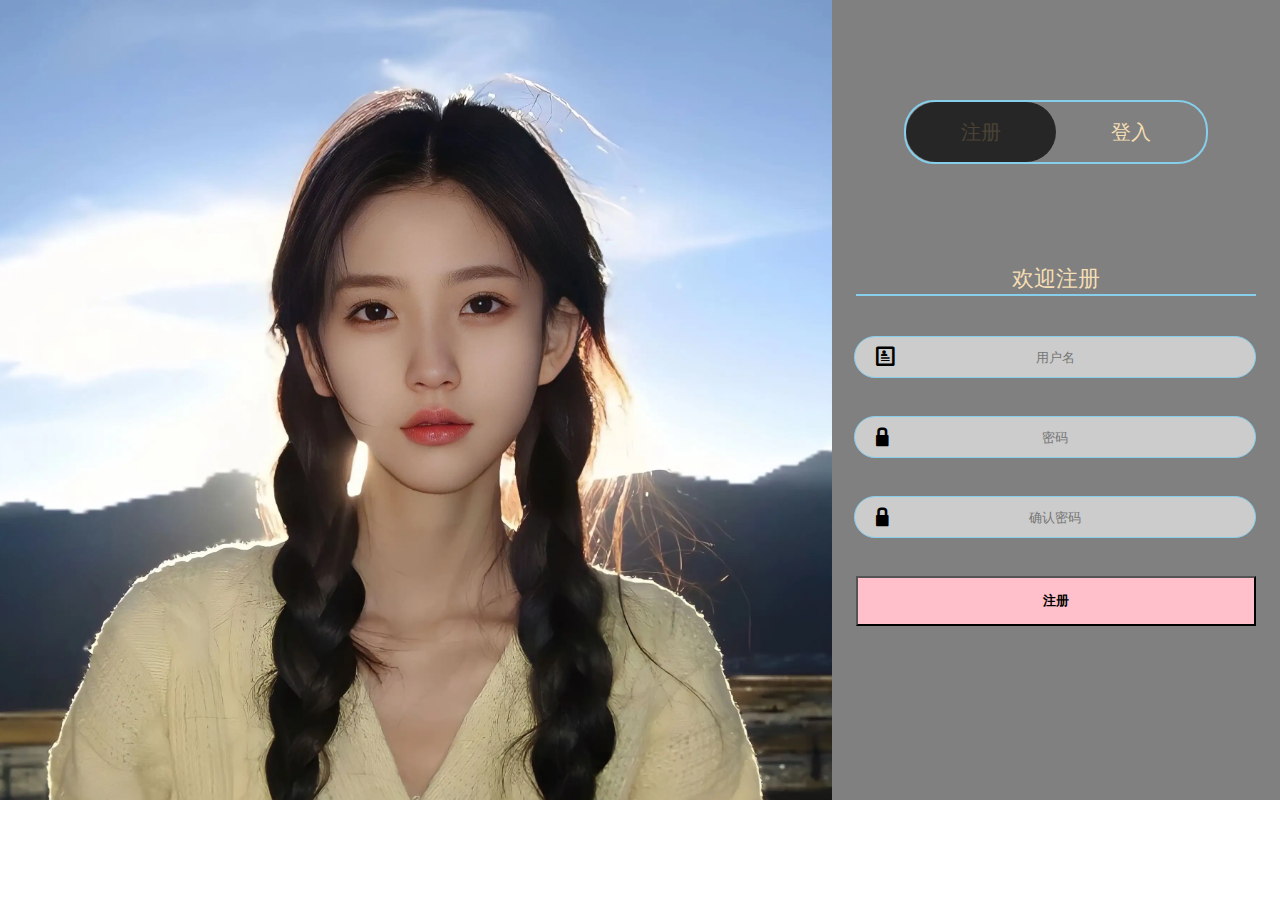
<file: index.html>
<!DOCTYPE html>
<html lang="en">

<head>
  <meta charset="UTF-8">
  <meta name="viewport" content="width=device-width, initial-scale=1.0">
  <title>Document</title>
  <link rel="icon" href="./dragon.ico">
  <style>
    * {
      margin: 0;
      padding: 0;
    }

    @font-face {
      font-family: 'icomoon';
      src: url('fonts/icomoon.eot?exwp8l');
      src: url('fonts/icomoon.eot?exwp8l#iefix') format('embedded-opentype'),
        url('fonts/icomoon.ttf?exwp8l') format('truetype'),
        url('fonts/icomoon.woff?exwp8l') format('woff'),
        url('fonts/icomoon.svg?exwp8l#icomoon') format('svg');
      font-weight: normal;
      font-style: normal;
      font-display: block;
    }

    li {
      list-style: none;
    }

    .box {
      height: 800px;
    }

    .pic {
      width: 65%;
      height: 100%;
      background: url(./img/background10.jpg) center center no-repeat;
      background-size: cover;
      float: left;
    }

    @keyframes move {
      0% {
        transform: translate(0);
      }

      50% {
        transform: translate(50px);
      }

      100% {
        transform: translate(152px);
      }
    }

    .click {
      position: absolute;
      width: 50%;
      height: 100%;
      border-radius: 30px;
      background-color: rgba(0, 0, 0, .7);
      /* animation: move 7s linear 1 forwards; */
      transition: all 0.5s;
    }

    /* 右侧注册栏 */
    .login {
      width: 35%;
      height: 100%;
      background-color: gray;
      float: right;
    }

    .login .option {
      position: relative;
      width: 300px;
      height: 60px;
      margin: 100px auto;
      border-radius: 30px;
      border: 2px solid skyblue;
    }

    .login ul .reg {
      float: left;
      width: 50%;
      height: 60px;
      text-align: center;
      color: wheat;
      font-size: 20px;
      cursor: pointer;
      line-height: 60px;
    }


    .login ul .log {
      float: right;
      width: 50%;
      height: 60px;
      color: wheat;
      font-size: 20px;
      text-align: center;
      line-height: 60px;
      cursor: pointer;
    }

    .box1 {
      position: relative;
      width: 400px;
      margin: 0 auto;
    }


    .login .content {
      /* 显示和隐藏 */
      display: block;
      width: 400px;
      margin: 0 auto;
      /* 解决外边框塌陷 */
      border-top: 2px solid skyblue;
    }

    .login .content1 {
      display: none;
      position: absolute;
      width: 400px;
      height: 200px;
      border-top: 2px solid skyblue;
    }

    .login .list1,
    .list2,
    .list3 {
      position: relative;
      width: 100%;
      height: 40px;
      margin: 40px auto;
    }

    .login span {
      float: left;
      line-height: 40px;
      text-align: center;
      width: 15%;
      height: 100%;
      background-color: wheat;
    }

    .login input {
      float: right;
      text-align: center;
      color: white;
      /* 取消input框的轮廓 */
      outline: none;
      width: 100%;
      border-radius: 30px;
      border: 0;
      height: 100%;
      border: 1px solid skyblue;
      background-color: rgba(255, 255, 255, 0.6);
    }

    /* input框前的字体图标 */
    .list1::after {
      font-family: 'icomoon';
      position: absolute;
      content: '';
      font-size: 20px;
      top: 10px;
      left: 20px;
    }

    .list2::after {
      font-family: 'icomoon';
      position: absolute;
      content: '';
      font-size: 20px;
      top: 10px;
      left: 20px;
    }


    .list3::after {
      font-family: 'icomoon';
      position: absolute;
      content: '';
      font-size: 20px;
      top: 10px;
      left: 20px;
    }

    .login .regBtn {
      display: block;
      font-weight: 700;
      width: 100%;
      height: 50px;
      background-color: pink;
    }

    .login .logBtn {
      display: block;
      font-weight: 700;
      width: 100%;
      height: 50px;
      background-color: pink;
    }

    .message {
      font-size: 22px;
      font-family: '楷体';
      color: wheat;
      text-align: center;
      display: block;
    }
  </style>
</head>

<body>
  <div class="box">

    <div class="pic">
    </div>

    <div class="login">
      <!-- 注册和删除 -->
      <div class="option">
        <ul>
          <li class="click"></li>
          <li class="reg">注册</li>
          <li class="log">登入</li>
        </ul>
      </div>

      <!--注册界面-->
      <div class="box1">
        <div class="message">欢迎注册</div>
        <div class="content">
          <div class="list1">
            <input type="text" class="name" placeholder="用户名">
          </div>

          <div class="list2">
            <input type="password" class="password" placeholder="密码">
          </div>

          <div class="list3">
            <input type="password" class="password1" placeholder="确认密码">
          </div>

          <button class="regBtn">注册</button>
        </div>

        <!-- 登入界面 -->
        <div class="message"></div>
        <div class="content1">
          <div class="list1">
            <input type="text" placeholder="请输入用户名" class="uName">
          </div>

          <div class="list2">
            <input type="password" placeholder="请输入密码" class="uPassword">
          </div>

          <button class="logBtn">登入</button>
        </div>
      </div>

    </div>
  </div>
  </div>

  <script>
    const regi = document.querySelector('.content');
    const logi = document.querySelector('.content1');
    const click = document.querySelector('.click');
    const reg = document.querySelector('.option .reg');
    const log = document.querySelector('.option .log');
    const regBtn = document.querySelector('.regBtn');
    const logBtn = document.querySelector('.logBtn');
    const message = document.querySelector('.message')
    const loginStyle = document.querySelector('.login')

    reg.addEventListener('click', function () {
      click.style.transform = 'translateX(0)';
      regi.style.display = 'block';
      logi.style.display = 'none';
      message.innerHTML = '欢迎注册'
      loginStyle.style.backgroundColor = 'gray'
    });

    log.addEventListener('click', function () {
      click.style.transform = 'translateX(152px)';
      logi.style.display = 'block';
      regi.style.display = 'none';
      message.innerHTML = '欢迎登录'
      loginStyle.style.backgroundColor = 'rgba(0,0,0,0.7)'
    });

    // 注册界面
    regBtn.addEventListener('click', function () {
      const name = document.querySelector('.name').value.trim();
      const password = document.querySelector('.password').value.trim();
      const password1 = document.querySelector('.password1').value.trim();

      if (name && password) {
        if (password === password1) {
          const obj = { name, password };
          // JSON.stringify:对象类型转换为字符串类型存入
          localStorage.setItem('userInfo', JSON.stringify(obj));
          alert("注册成功");
        } else {
          alert("密码不一致,请检查");
        }
      } else {
        alert("姓名或密码不能为空");
      }
    });

    // 登录界面
    logBtn.addEventListener('click', function () {
      const user = document.querySelector('.uName').value.trim();
      const uPassword = document.querySelector('.uPassword').value.trim();

      // 字符串类型转回对象类型取出
      const storedInfo = JSON.parse(localStorage.getItem('userInfo'));
      if (storedInfo && user === storedInfo.name && uPassword == storedInfo.password) {
        alert('登录成功');
        // 跳转到主页
        location.href = "main.html"
      } else {
        alert('登录失败,请检查用户名或密码');
      }
    });
  </script>
</body>

</html>
</file>
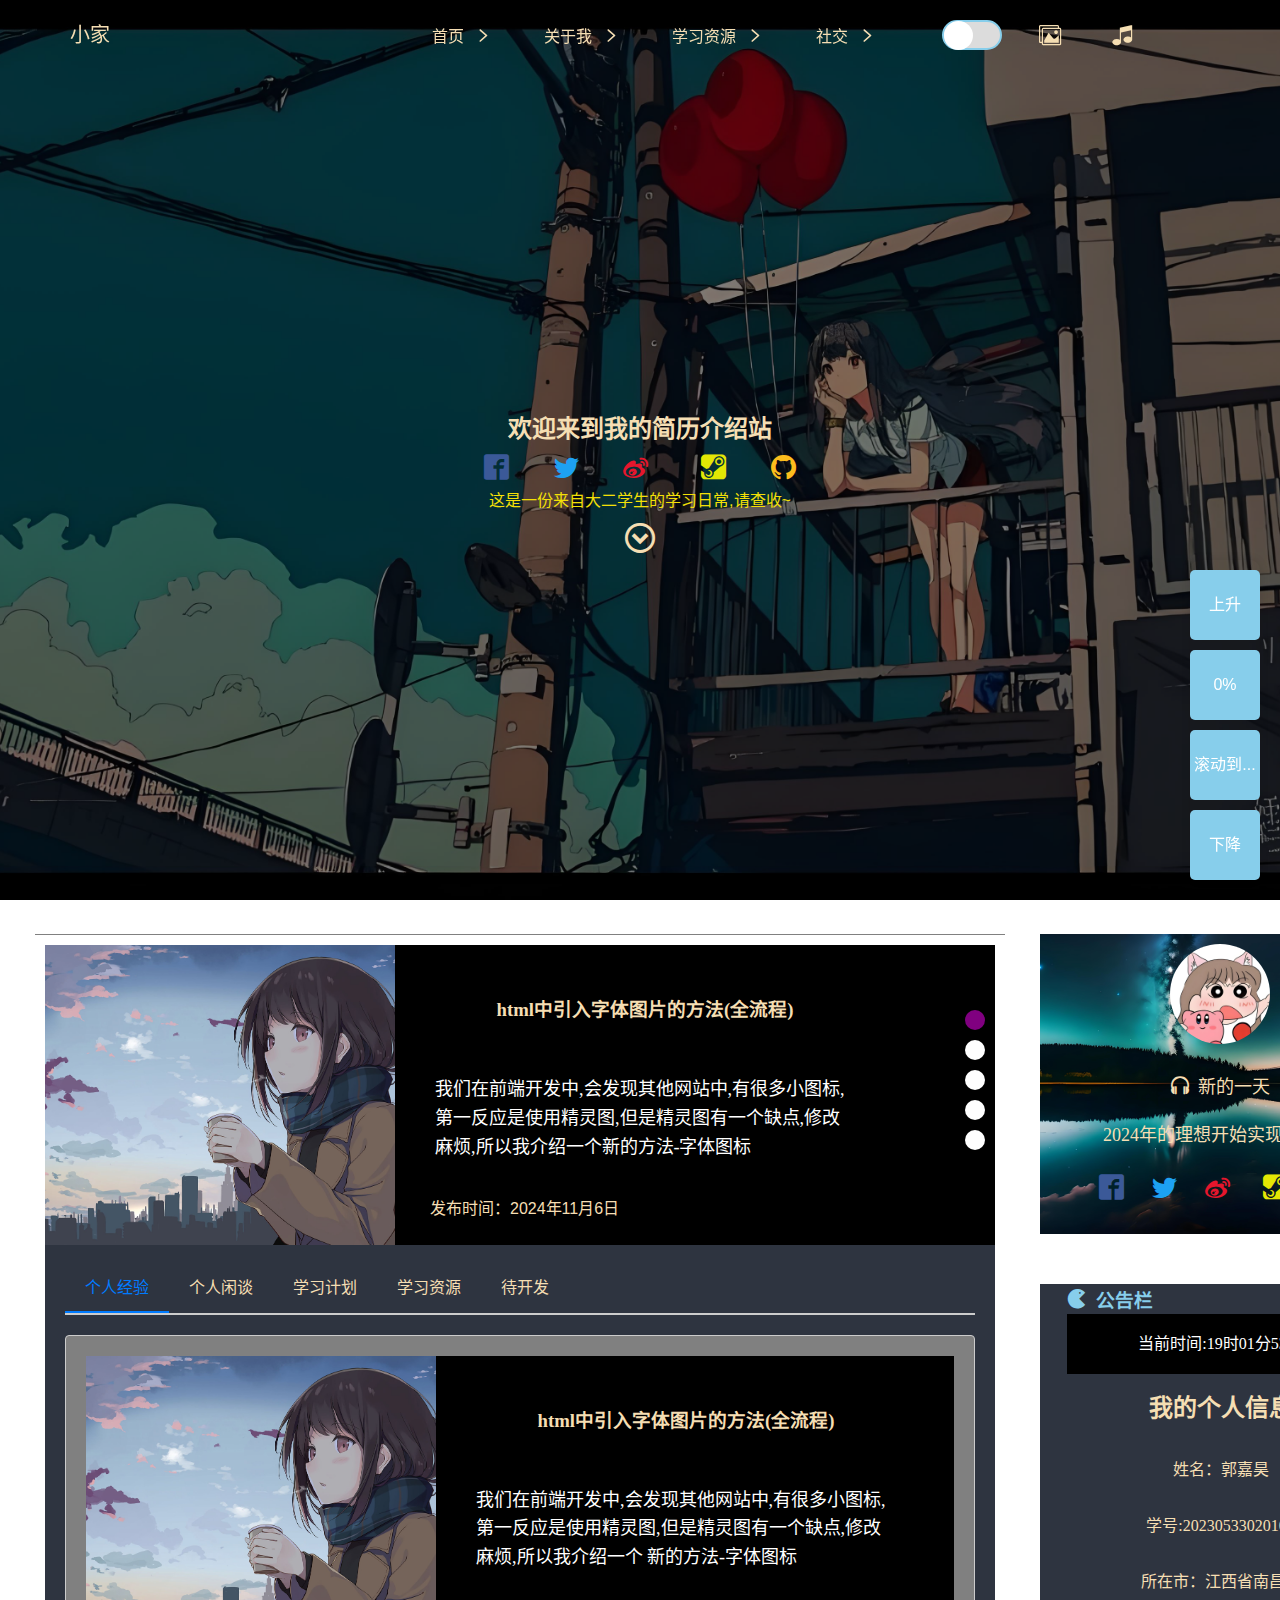
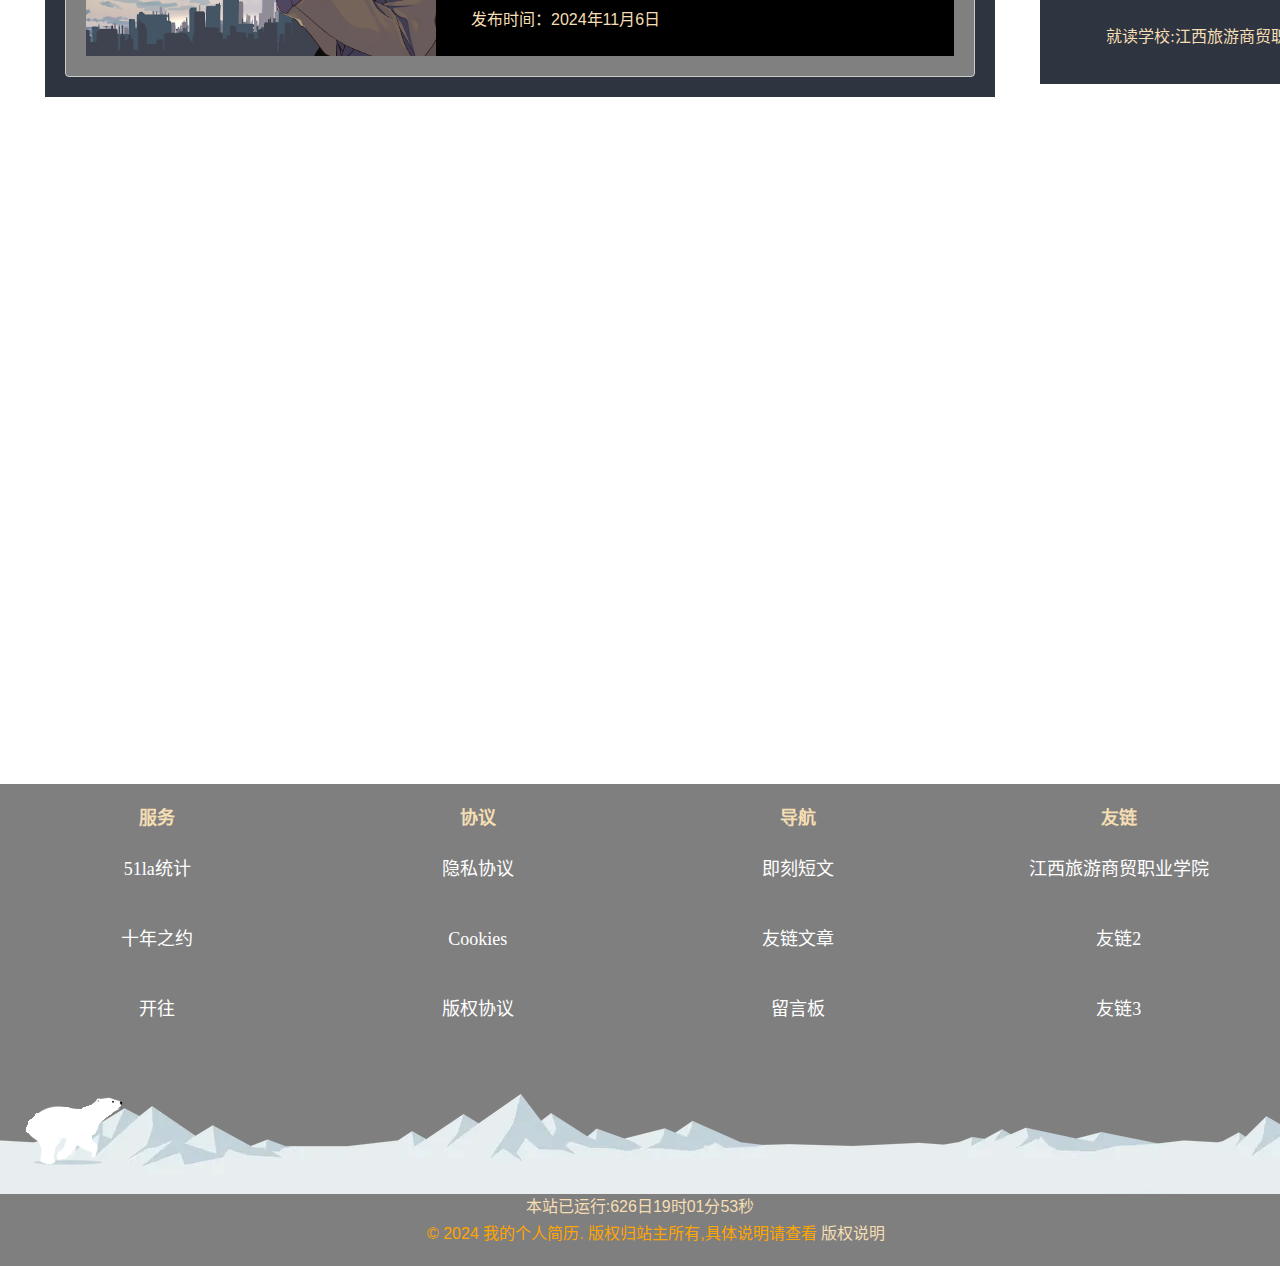
<file: main.html>
<!DOCTYPE html>
<html lang="zh-CN">

<head>
  <meta charset="UTF-8">
  <meta name="viewport" content="width=device-width, initial-scale=1.0">
  <title class="headerContent">个人博客</title>
  <link rel="stylesheet" href="./css/styles.css">
  <!-- 引入公共样式 -->
  <link rel="stylesheet" href="./css/common.css">
  <!-- 引入初始化样式 -->
  <link rel="stylesheet" href="./css/Initialize.css">
  <!-- 引入网站小图标 -->
  <link rel="icon" href="/dragon.ico">
  <style>
    .box {
      display: flex;
      width: 1100px;
      height: 300px;
      background-color: transparent;
      /* 添加了背景色以区分整个box */
      padding: 10px;
      margin-top: 50px;
      /* 确保padding不影响整体宽度 */
      box-sizing: border-box;
      /* 超过部分不显示 */
      overflow: hidden;
    }

    .content {
      width: 55%;
      /* 剩余宽度 */
      height: 100%;
      padding: 10px;
      box-sizing: border-box;
      /* background: rgba(255, 255, 255, 0.3); */
      /* 添加了背景色以区分内容区域 */
      /* border-left: 1px solid #ccc; */
      /* 添加左边框以分隔图片和内容 */
    }

    .content-header {
      font-size: 1.5em;
      font-weight: bold;
      margin: 20px 0;
      text-align: center;
    }

    .content-text {
      font-size: 1em;
      line-height: 1.5;
      margin: 35px 0;
    }

    .content-time {
      font-size: 15px;
      color: wheat;
    }

    /* 中心区域 */
    .main {
      margin: 0 20px;
      height: 1000px;
    }

    /* 左侧内容区域 */
    .main .content {
      float: left;
      width: 970px;
      /* background-color: skyblue; */
      border-top: 1px solid gray;
      margin: 50px 15px;
    }

    /* 轮播图样式 */
    .content .banner {
      position: relative;
      height: 300px;
      background-color: black;
    }

    /* tab栏切换 */
    .select_item {
      height: 300px;
      background-color: skyblue;
    }

    .select_item .item {
      height: 50px;
      background-color: pink;
    }

    .select_item .item_content {
      position: absolute;
      height: 250px;
      background-color: rebeccapurple;
    }

    .select_item .item ul li {
      padding: 0 70px;
      height: 50px;
      line-height: 50px;
    }

    .select_item .item ul li:hover {
      background-color: skyblue;
    }

    /* 鼠标经过时,图片缩放 */
    .banner:hover #banner_img {
      transform: scale(1.1);
    }

    .banner #banner_img {
      transition: all 0.5s;
    }

    #banner-link {
      display: block;
      float: left;
      width: 350px;
      height: 100%;
      overflow: hidden;
    }

    .content .banner a img {
      width: 100%;
      height: 100%;
      object-fit: cover;
    }

    .banner_content {
      float: left;
      width: 500px;
      height: 100%;
    }

    .banner ul {
      position: absolute;
      right: 10px;
      top: 55px;
    }

    .banner ul li {
      display: block;
      width: 20px;
      height: 20px;
      border-radius: 50%;
      background-color: #fff;
      margin: 10px 0;
      cursor: pointer;
    }

    .banner_content h3 {
      color: wheat;
      font-family: '微软雅黑';
      text-align: center;
      margin-top: 30px;
      padding: 20px 0;
    }

    .banner_content .p {
      font-family: '楷体';
      font-size: 18px;
      color: #fff;
      margin: 10px 20px;
      padding: 20px;
    }

    .banner_content .date {
      color: wheat;
      margin: -10px 20px;
      padding: 15px;
    }

    .banner .active {
      background-color: purple;
    }



    /* 开关 */
    label {
      display: block;
      position: absolute;
      top: 20px;
      right: 150px;
      width: 60px;
      height: 30px;
      border-radius: 30px;
      background-color: gainsboro;
      border: 2px solid skyblue;
    }

    input {
      display: none;
    }

    label::after {
      content: '';
      width: 29px;
      height: 29px;
      background-color: white;
      position: absolute;
      border-radius: 30px;
      transition: all 1s;
      top: -1px;
      left: 0;
    }

    /* ：这是一个通用兄弟选择器，它选择位于同一父元素下，且在指定元素之后的所有兄弟元素。
    这个选择器要求兄弟元素和指定元素共享相同的父元素，但不必是相邻的。 */
    input[type='checkbox']:checked~label {
      background-color: black;
    }

    /* 选中后的背景颜色 */
    input[type='checkbox'] {
      background-color: black;
    }

    /* 选中后的小球位置和颜色 */
    input[type='checkbox']:checked~label::after {
      background-color: skyblue;
      transform: translateX(28px);
    }
  </style>
</head>

<body>
  <!-- 头部导航区域 -->
  <header>
    <div class="home"><a href="#">小家</a></div>
    <div class="nav_banner">这是导航条</div>
    <div class="container">
      <ul>
        <li class="dropdown1">
          <a href="#" class="dropbtn1">首页</a>
        </li>
        <li class="dropdown2">
          <a href="#" class="dropbtn2">关于我</a>
          <div class="dropdown-content2">
            <a href="./文章/个人简历.html">个人简历</a>
          </div>
        </li>
        <li class="dropdown3">
          <a href="#" class="dropbtn3">学习资源</a>
          <div class="dropdown-content3">
            <a href="./html/歌词.html">音乐</a>
            <a href="./html/网站收藏.html">网页资源</a>
            <a href="./文章/笔记.html">笔记本</a>
          </div>
        </li>
        <li class="dropdown4">
          <a href="#" class="dropbtn4">社交</a>
          <div class="dropdown-content4">
            <a href="./html/评论功能.html">留言板</a>
          </div>
        </li>
      </ul>
      <!-- 导航栏功能专区 -->
      <div class="user_function">
        <ul>
          <li id="openPopup"></li>
          <li id="music"></li>

          <!-- 开关按钮 -->
          <input type="checkbox" id="toggle">
          <!-- for将input和label关联 -->
          <label for="toggle"></label>

        </ul>

      </div>
    </div>

  </header>
  <!-- 弹框HTML -->
  <div id="welcomePopup" class="popup">
    <div class="popup-content">
      <span class="close-btn" onclick="closePopup()">&times;</span>
      <h2>欢迎进入我的网站！</h2>
      <p>感谢您访问我的网站，希望您能有一个愉快的体验。</p>
    </div>
  </div>
  <!-- 打印机效果区域 -->
  <section id="home" class="hero">
    <div class="container">
      <h2>欢迎来到我的简历介绍站</h2>
      <!-- 个人网站链接 -->
      <div class="web_address">
        <a href="#" title="脸书" target="_blank" style="color:#3B5998 ;"></a>
        <a href="#" title="推特" style="color: #1DA1F2;"> </a>
        <a href="#" title="微博" style="color: #E6162D">  </a>
        <a href="#" title="steam" style="color: #e3e704;"> </a>
        <a href="#" title="github" style="color: #fcbd1d;"> </a>
      </div>
      <div class="print">这是一份来自大二学生的学习日常,请查收~</div>
    </div>
    <div class="bottom_button"><a href="#posts"></a></div>
  </section>

  <!-- 弹窗效果区域 -->
  <div class="popBox" id="popBox">

    <div class="popNav">
      网站自定义效果
      <ul>
        <a href="#" id="closePopup"></a>
        <div id="resizeHandle" class="resize-handle"></div>
      </ul>
    </div>
    <div class="popContent">
      <div class="backgroundPop">
        <div class="title draggable">
          二次元
          <a href="#" id="closeSection"></a>
          <a href="#" id="openSection" style=" margin: 0 50px;"></a>
        </div>
        <ul class="content1">
          <li><img src="./img/background9.jpg" alt="背景9"></li>
          <li><img src="./img/background3.jpg" alt="背景3"></li>
          <li><img src="./img/background5.jpg" alt="背景5"></li>
          <li><img src="./img/background7.jpg" alt="背景7"></li>
          <li><img src="./img/background10.jpg" alt="背景10"></li>
          <li><img src="./img/background2.jpg" alt="背景2"></li>
        </ul>
      </div>
    </div>
  </div>

  <!-- 主要内容区域 -->
  <section class="main_content">
    <!-- 个人头像区域 -->
    <div id="posts" class="main w">
      <div class="content">
        <!-- 轮播图 -->
        <div class="banner">
          <!-- 左侧图片区域 -->
          <a href="./文章/引入字体图标的方法.html" id="banner-link">
            <img src="./img/background3.jpg" alt="Initial Image" id="banner_img">
          </a>
          <!-- 右侧内容区域 -->
          <div class="banner_content">
            <a href="./文章/引入字体图标的方法.html" id="a-link">
              <h3>html中引入字体图片的方法(全流程)</h3>
            </a>
            <div class="p">
              我们在前端开发中,会发现其他网站中,有很多小图标,第一反应是使用精灵图,但是精灵图有一个缺点,修改麻烦,所以我介绍一个
              新的方法-字体图标</div>
            <div class="date">发布时间：2024年11月6日</div>
          </div>

          <!-- 轮播图小圆点 -->
          <ul>
            <li class="active"></li>
            <li></li>
            <li></li>
            <li></li>
            <li></li>
          </ul>
        </div>
        <!-- tab栏切换 -->
        <div class="tab-container">
          <div class="tab-scroll" id="tabScroll">
            <div class="tab-item active" data-content="1">个人经验</div>
            <div class="tab-item" data-content="2">个人闲谈</div>
            <div class="tab-item" data-content="3">学习计划</div>
            <div class="tab-item" data-content="4">学习资源</div>
            <div class="tab-item" data-content="5">待开发</div>
          </div>
          <div class="tab-content-container">
            <div class="tab-content active" id="content-1">
              <div class="banner">
                <a href="./文章/引入字体图标的方法.html" id="banner-link">
                  <img src="./img/background3.jpg" alt="Initial Image" id="banner_img">
                </a>
                <!-- 右侧内容区域 -->
                <div class="banner_content">
                  <a href="./文章/引入字体图标的方法.html" id="a-link">
                    <h3>html中引入字体图片的方法(全流程)</h3>
                  </a>
                  <div class="p">
                    我们在前端开发中,会发现其他网站中,有很多小图标,第一反应是使用精灵图,但是精灵图有一个缺点,修改麻烦,所以我介绍一个
                    新的方法-字体图标</div>
                  <div class="date">发布时间：2024年11月6日</div>
                </div>
              </div>
            </div>
            <div class="tab-content" id="content-2">
              <div class="banner">
                <a href="./文章/js经验贴.html" id="banner-link">
                  <img src="./img/background5.jpg" alt="Initial Image" id="banner_img">
                </a>
                <!-- 右侧内容区域 -->
                <div class="banner_content">
                  <a href="./文章/js经验贴.html" id="a-link">
                    <h3>JavaScript 常用方法介绍</h3>
                  </a>
                  <div class="p">
                    JavaScript 中的字符串是不可变的，但提供了许多方法来操作字符串</div>
                  <div class="date">发布时间：2024年11月6日</div>
                </div>
              </div>
            </div>
            <div class="tab-content" id="content-3">

              <div class="banner">
                <a href="./文章/正则表达式.html" id="banner-link">
                  <img src="./img/background7.jpg" alt="Initial Image" id="banner_img">
                </a>
                <!-- 右侧内容区域 -->
                <div class="banner_content">
                  <a href="./文章/正则表达式.html" id="a-link">
                    <h3>html中正则表达式的用法</h3>
                  </a>
                  <div class="p">正则表达式可以帮助我们筛选</div>
                  <div class="date">发布时间：2024年11月6日</div>
                </div>
              </div>

            </div>
            <div class="tab-content" id="content-4">


              <div class="banner">
                <a href="./文章/动画效果.html" id="banner-link">
                  <img src="./img/background9.jpg" alt="Initial Image" id="banner_img">
                </a>
                <!-- 右侧内容区域 -->
                <div class="banner_content">
                  <a href="./文章/动画效果.html" id="a-link">
                    <h3>CSS常见的动画效果</h3>
                  </a>
                  <div class="p">利用动画效果,可以完成很多好玩的事情</div>
                  <div class="date">发布时间：2024年11月6日</div>
                </div>
              </div>


            </div>
            <div class="tab-content" id="content-5">请等待我学成归来</div>
          </div>
        </div>
      </div>

      <!-- 个人头像 -->
      <div class="user">
        <div class="box1">
          <img src="./img/头像.jpg" alt="" id="img1">
          <h3>&nbsp;新的一天</h3>
          <h3>2024年的理想开始实现了吗？</h3>
          <div class="web_address">
            <a href="./文章/文章.html" title="脸书" target="_blank" style="color:#3B5998 ;"></a>
            <a href="#" title="推特" style="color: #1DA1F2;"> </a>
            <a href="#" title="微博" style="color: #E6162D">  </a>
            <a href="#" title="steam" style="color: #e3e704;"> </a>
            <a href="#" title="github" style="color: #fcbd1d;"> </a>
          </div>

        </div>
        <!-- 通知来访者的信息 -->
        <div class="box2">
          <h3 style="color: skyblue;">公告栏</h3>
          <div class="date1"></div>
          <ul>
            <li>
              <h2>我的个人信息 </h2>
            </li>
            <li>姓名：郭嘉昊</li>
            <li>学号:20230533020109</li>
            <li>所在市：江西省南昌市</li>
            <li>就读学校:江西旅游商贸职业学院</li>
          </ul>
        </div>

        <!-- 随机文章区域 -->
        <div class="randomBox">
          <div class="title">随机文章</div>
          <div class="article">
            <a href="./文章/引入字体图标的方法.html"><img src="./img/background9.jpg" alt=""></a>
            <div class="message">
              <a href="./文章/引入字体图标的方法.html">文章1</a>
              <div class="time">2024/12/5</div>
            </div>
          </div>

          <div class="article">
            <a href="./文章/正则表达式.html"><img src="./img/background10.jpg" alt=""></a>
            <div class="message">
              <a href="./文章/正则表达式.html">文章2</a>
              <div class="time">2024/12/7</div>
            </div>
          </div>

          <div class="article">
            <a href="./文章/文章.html"><img src="./img/background3.jpg" alt=""></a>
            <div class="message">
              <a href="./文章/文章.html">文章3</a>
              <div class="time">2024/12/10</div>
            </div>
          </div>


          <div class="article">
            <a href="./文章/个人简历.html"><img src="./img/background5.jpg" alt=""></a>
            <div class="message">
              <a href="./文章/个人简历.html">文章4</a>
              <div class="time">2024/12/13</div>
            </div>
          </div>

        </div>
      </div>
  </section>



  <footer>
    <!-- 友情链接(未开工) -->
    <div class="footerNav">
      <!-- 1.服务区 -->
      <div class="severGroup">
        <div class="title">服务</div>
        <ul>
          <li><a href="https://www.51.la/">51la统计</a></li>
          <li><a href="#">十年之约</a></li>
          <li><a href="#">开往</a></li>
        </ul>
      </div>
      <!-- 2. -->
      <div class="severGroup">
        <div class="title">协议</div>
        <ul>
          <li><a href="./文章/版权说明.html">隐私协议</a></li>
          <li><a href="#"> Cookies</a></li>
          <li><a href="./文章/版权说明.html">版权协议</a></li>
        </ul>
      </div>
      <!-- 3. -->
      <div class="severGroup">
        <div class="title">导航</div>
        <ul>
          <li><a href="./文章/笔记.html">即刻短文</a></li>
          <li><a href="./文章/文章.html">友链文章</a></li>
          <li><a href='./html/评论功能.html'>留言板</a></li>
        </ul>
      </div>
      <!-- 4. -->
      <div class="severGroup">
        <div class="title">友链</div>
        <ul>
          <li><a href="https://www.jxlsxy.com">江西旅游商贸职业学院</a></li>
          <li><a href="https://www.fomal.cc/">友链2</a></li>
          <li><a href="https://fe32.top/">友链3</a></li>
        </ul>
      </div>
    </div>

    <!-- 小熊雪山奔跑 -->
    <section class="bear_mountain">
      <div class="bear">
      </div>
    </section>
    <div class="date2" style="color: wheat;"></div>
    <div class="container">
      <p>&copy; 2024 我的个人简历. 版权归站主所有,具体说明请查看
        <a href="./文章/版权说明.html" style="text-decoration: none; color: wheat;">版权说明</a>
      </p>
      <!-- 添加电梯效果 -->
      <ul class="elevator">
        <li class="rise" onclick="scrollToTop()">上升</li>
        <li id="scroll-percentage">0%</li>
        <li class="percent" onclick="scrollToPercent(50)">滚动到...</li>
        <li class="drop" onclick="scrollToBottom()">下降</li>
      </ul>

    </div>
  </footer>
  <script src="./js/scripts.js"></script>
  <script src="./js/main.js"></script>
</body>

</文章>
</file>
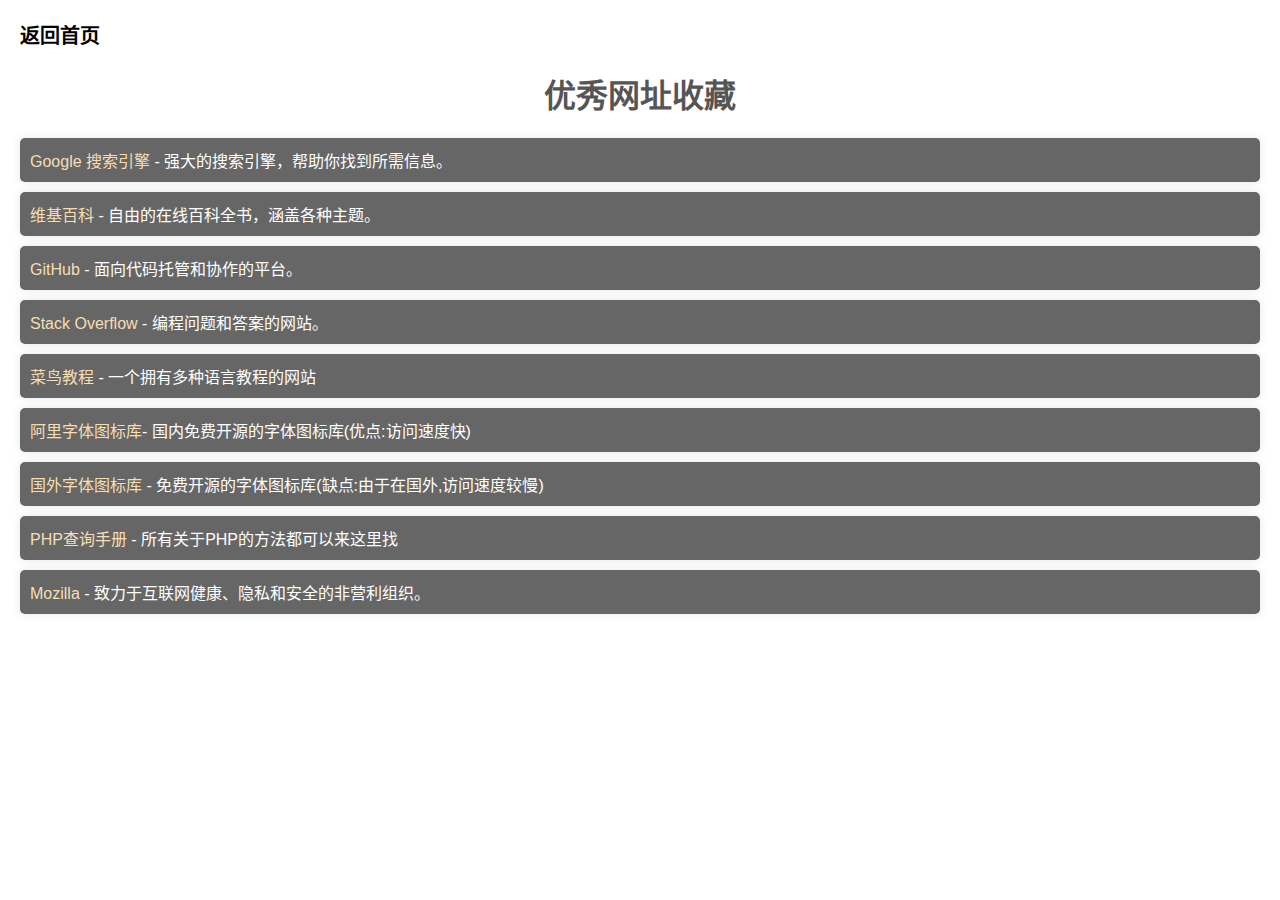
<file: html/网站收藏.html>
<!DOCTYPE html>
<html lang="zh-CN">

<head>
  <meta charset="UTF-8">
  <meta name="viewport" content="width=device-width, initial-scale=1.0">
  <title>优秀网址收藏</title>
  <link rel="icon" href="../dragon.ico">
  <style>
    body {
      font-family: Arial, sans-serif;
      margin: 20px;
      background: fixed center center;
      background-size: cover;
      color: white;
    }

    h1 {
      text-align: center;
      color: #555;
    }

    p {
      text-align: center;
      margin-bottom: 20px;
    }

    ul {
      list-style-type: none;
      padding: 0;
    }

    li {
      background: rgba(0, 0, 0, 0.6);
      margin: 10px 0;
      padding: 10px;
      border-radius: 5px;
      box-shadow: 0 0 10px rgba(0, 0, 0, 0.1);
      transition: box-shadow 0.3s;
    }

    li:hover {
      box-shadow: 0 0 20px rgba(0, 0, 0, 0.2);
    }

    a {
      color: wheat;
      text-decoration: none;
      transition: color 0.3s;
    }

    a:hover {
      color: #007bff;
    }
  </style>
</head>

<body>
  <header>
    <a href="../main.html" style="color: black;font-size: 20px;font-weight: 700;">返回首页</a>
  </header>
  <h1>优秀网址收藏</h1>
  <ul>
    <li><a href="https://www.google.com" target="_blank">Google 搜索引擎</a> - 强大的搜索引擎，帮助你找到所需信息。</li>
    <li><a href="https://www.wikipedia.org" target="_blank">维基百科</a> - 自由的在线百科全书，涵盖各种主题。</li>
    <li><a href="https://github.com" target="_blank">GitHub</a> - 面向代码托管和协作的平台。</li>
    <li><a href="https://stackoverflow.com" target="_blank">Stack Overflow</a> - 编程问题和答案的网站。</li>
    <li><a href="https://www.runoob.com" target="_blank">菜鸟教程</a> - 一个拥有多种语言教程的网站</li>
    <li><a href="https://www.iconfont.cn" target="_blank">阿里字体图标库</a>- 国内免费开源的字体图标库(优点:访问速度快)</li>
    <li><a href="https://icomoon.io" target="_blank">国外字体图标库</a> - 免费开源的字体图标库(缺点:由于在国外,访问速度较慢)</li>
    <li><a href="https://www.php.net/function.implode" target="_blank">PHP查询手册</a> - 所有关于PHP的方法都可以来这里找</li>
    <li><a href="https://www.mozilla.org" target="_blank">Mozilla</a> - 致力于互联网健康、隐私和安全的非营利组织。</li>
  </ul>
  <script src="../js/背景切换.js"></script>
</body>

</html>
</file>
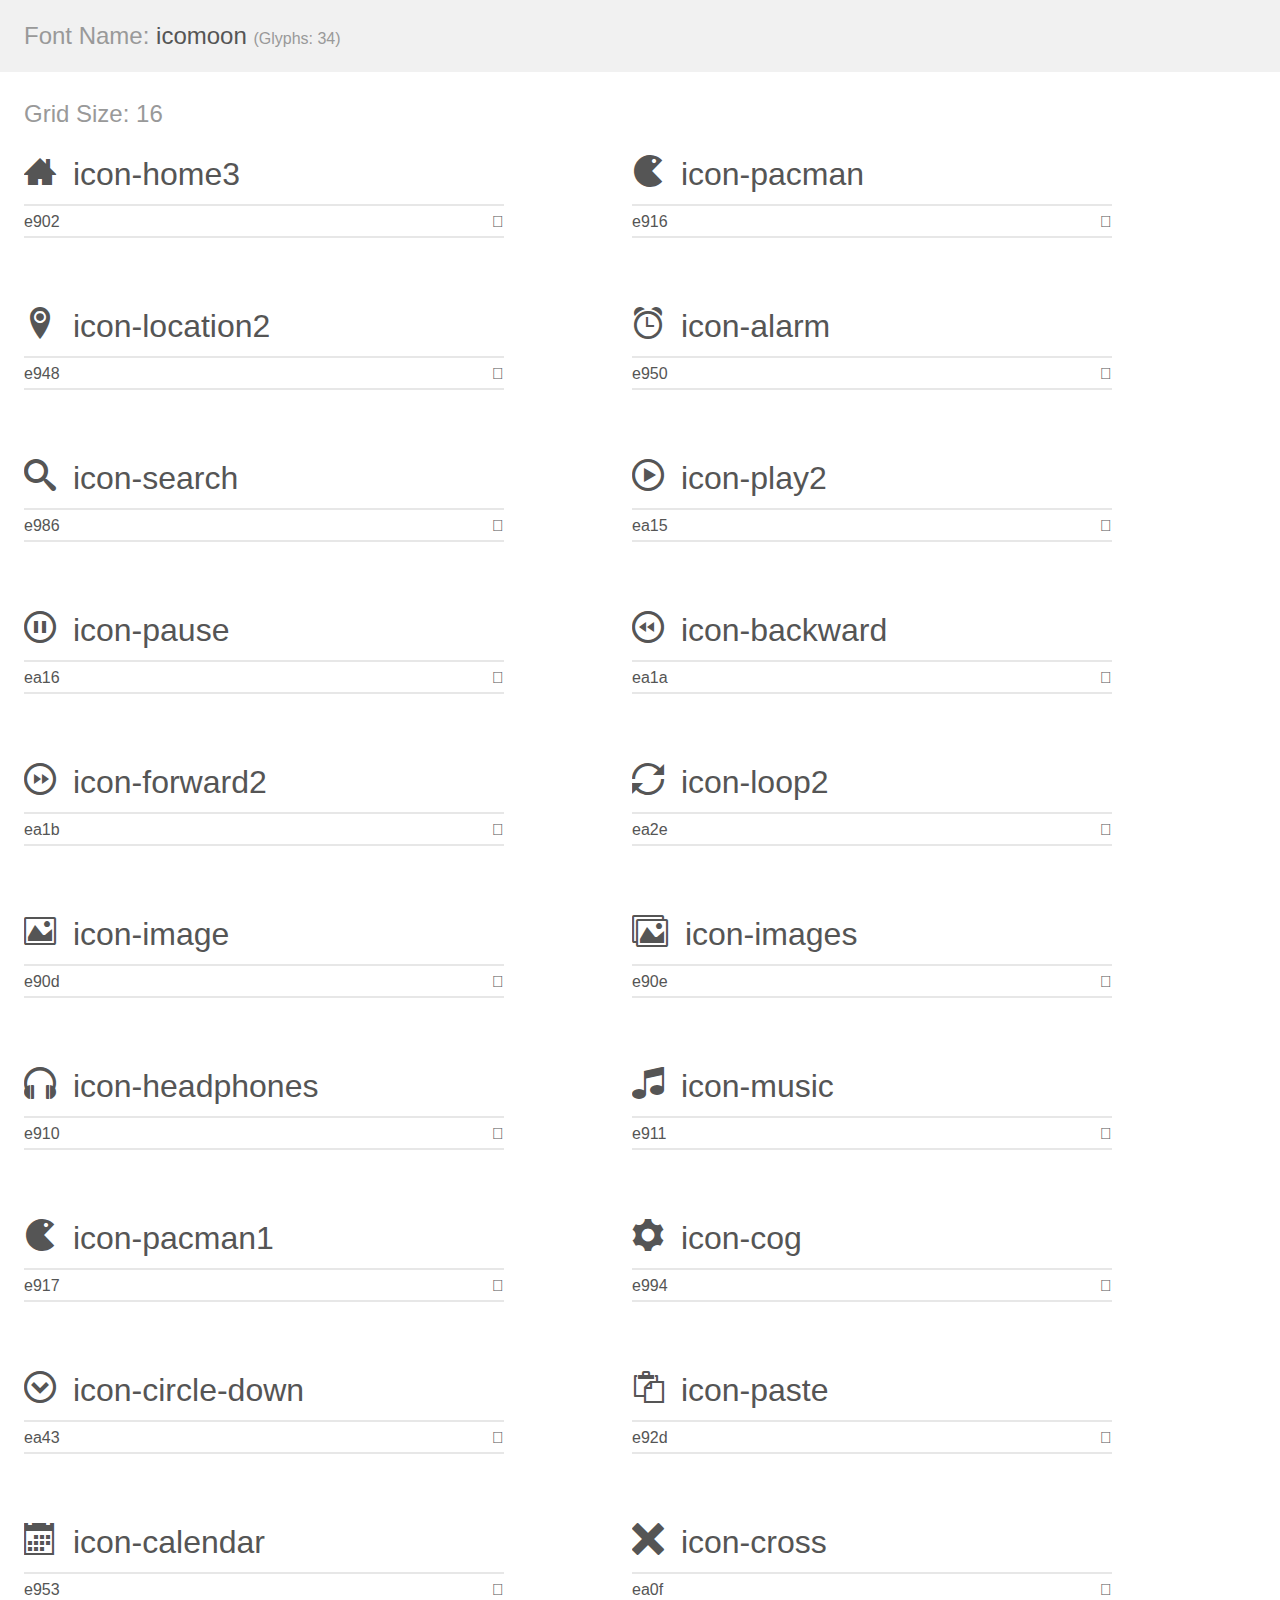
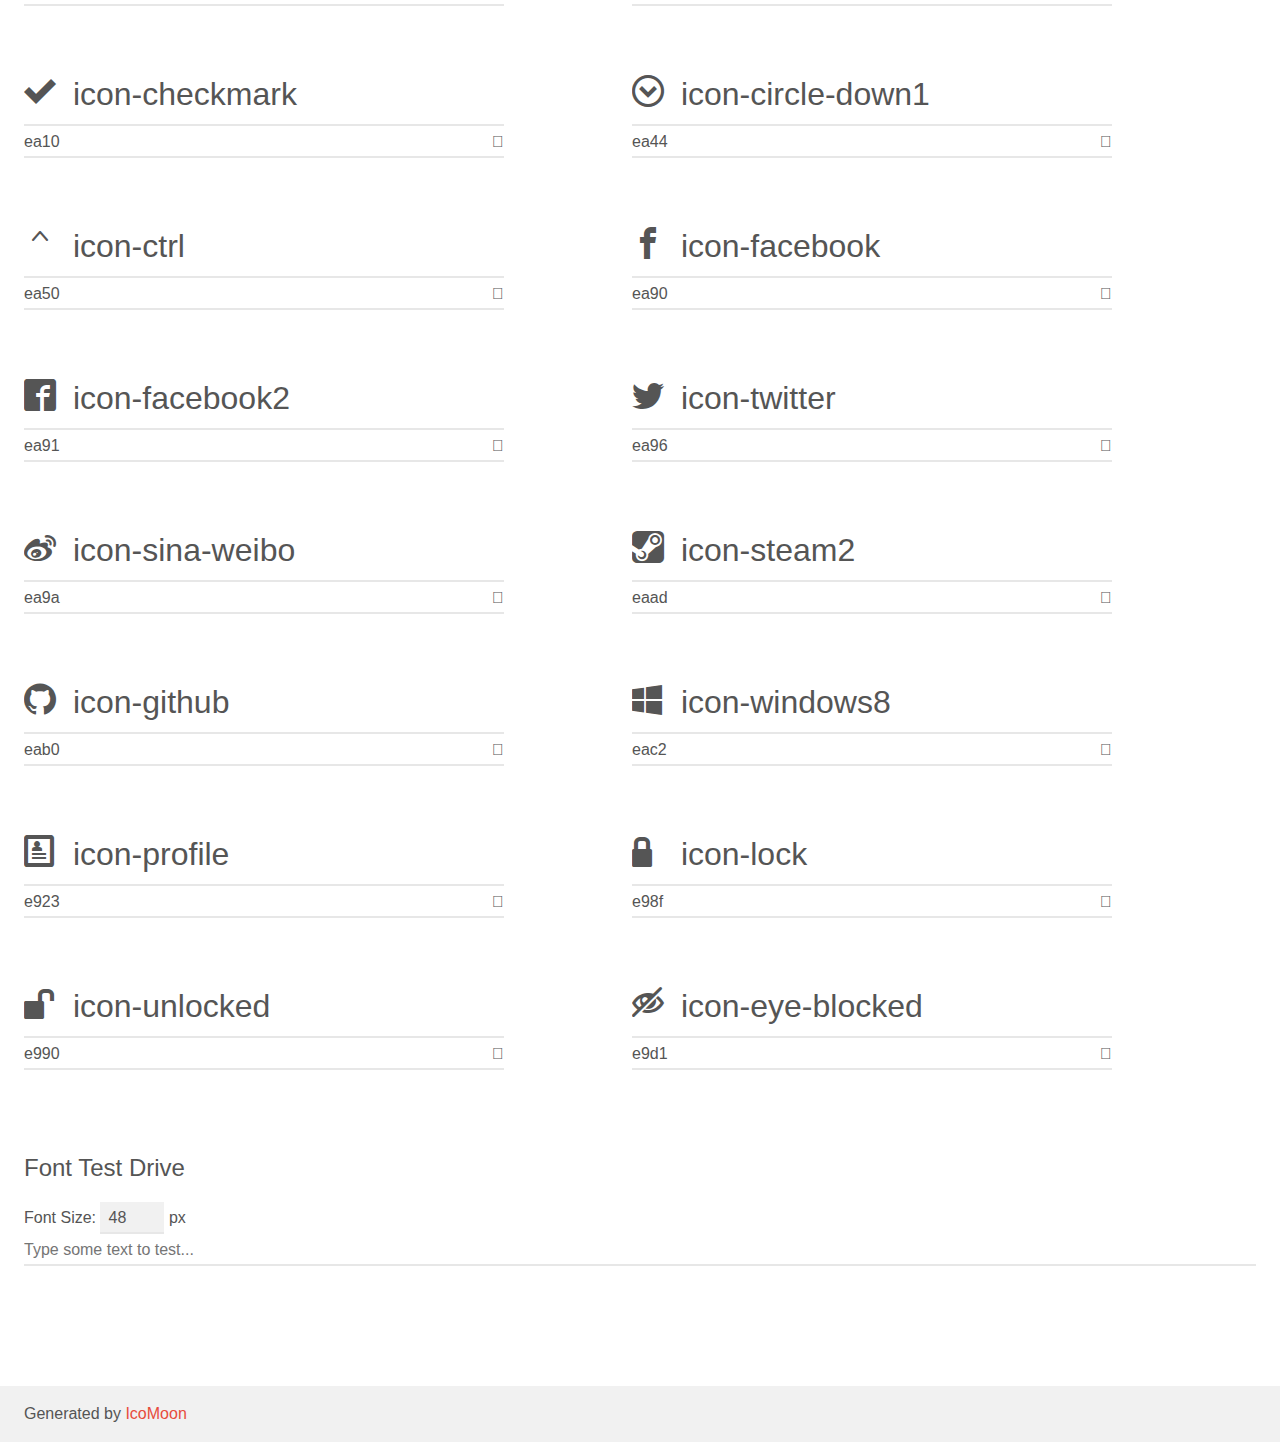
<file: icomoon/demo.html>
<!doctype html>
<html>
<head>
    <meta charset="utf-8">
    <title>IcoMoon Demo</title>
    <meta name="description" content="An Icon Font Generated By IcoMoon.io">
    <meta name="viewport" content="width=device-width, initial-scale=1">
    <link rel="stylesheet" href="demo-files/demo.css">
    <link rel="stylesheet" href="style.css"></head>
<body>
    <div class="bgc1 clearfix">
        <h1 class="mhmm mvm"><span class="fgc1">Font Name:</span> icomoon <small class="fgc1">(Glyphs:&nbsp;34)</small></h1>
    </div>
    <div class="clearfix mhl ptl">
        <h1 class="mvm mtn fgc1">Grid Size: 16</h1>
        <div class="glyph fs1">
            <div class="clearfix bshadow0 pbs">
                <span class="icon-home3"></span>
                <span class="mls"> icon-home3</span>
            </div>
            <fieldset class="fs0 size1of1 clearfix hidden-false">
                <input type="text" readonly value="e902" class="unit size1of2" />
                <input type="text" maxlength="1" readonly value="&#xe902;" class="unitRight size1of2 talign-right" />
            </fieldset>
            <div class="fs0 bshadow0 clearfix hidden-true">
                <span class="unit pvs fgc1">liga: </span>
                <input type="text" readonly value="home3, house3" class="liga unitRight" />
            </div>
        </div>
        <div class="glyph fs1">
            <div class="clearfix bshadow0 pbs">
                <span class="icon-pacman"></span>
                <span class="mls"> icon-pacman</span>
            </div>
            <fieldset class="fs0 size1of1 clearfix hidden-false">
                <input type="text" readonly value="e916" class="unit size1of2" />
                <input type="text" maxlength="1" readonly value="&#xe916;" class="unitRight size1of2 talign-right" />
            </fieldset>
            <div class="fs0 bshadow0 clearfix hidden-true">
                <span class="unit pvs fgc1">liga: </span>
                <input type="text" readonly value="pacman, game2" class="liga unitRight" />
            </div>
        </div>
        <div class="glyph fs1">
            <div class="clearfix bshadow0 pbs">
                <span class="icon-location2"></span>
                <span class="mls"> icon-location2</span>
            </div>
            <fieldset class="fs0 size1of1 clearfix hidden-false">
                <input type="text" readonly value="e948" class="unit size1of2" />
                <input type="text" maxlength="1" readonly value="&#xe948;" class="unitRight size1of2 talign-right" />
            </fieldset>
            <div class="fs0 bshadow0 clearfix hidden-true">
                <span class="unit pvs fgc1">liga: </span>
                <input type="text" readonly value="location2, map-marker2" class="liga unitRight" />
            </div>
        </div>
        <div class="glyph fs1">
            <div class="clearfix bshadow0 pbs">
                <span class="icon-alarm"></span>
                <span class="mls"> icon-alarm</span>
            </div>
            <fieldset class="fs0 size1of1 clearfix hidden-false">
                <input type="text" readonly value="e950" class="unit size1of2" />
                <input type="text" maxlength="1" readonly value="&#xe950;" class="unitRight size1of2 talign-right" />
            </fieldset>
            <div class="fs0 bshadow0 clearfix hidden-true">
                <span class="unit pvs fgc1">liga: </span>
                <input type="text" readonly value="alarm, time4" class="liga unitRight" />
            </div>
        </div>
        <div class="glyph fs1">
            <div class="clearfix bshadow0 pbs">
                <span class="icon-search"></span>
                <span class="mls"> icon-search</span>
            </div>
            <fieldset class="fs0 size1of1 clearfix hidden-false">
                <input type="text" readonly value="e986" class="unit size1of2" />
                <input type="text" maxlength="1" readonly value="&#xe986;" class="unitRight size1of2 talign-right" />
            </fieldset>
            <div class="fs0 bshadow0 clearfix hidden-true">
                <span class="unit pvs fgc1">liga: </span>
                <input type="text" readonly value="search, magnifier" class="liga unitRight" />
            </div>
        </div>
        <div class="glyph fs1">
            <div class="clearfix bshadow0 pbs">
                <span class="icon-play2"></span>
                <span class="mls"> icon-play2</span>
            </div>
            <fieldset class="fs0 size1of1 clearfix hidden-false">
                <input type="text" readonly value="ea15" class="unit size1of2" />
                <input type="text" maxlength="1" readonly value="&#xea15;" class="unitRight size1of2 talign-right" />
            </fieldset>
            <div class="fs0 bshadow0 clearfix hidden-true">
                <span class="unit pvs fgc1">liga: </span>
                <input type="text" readonly value="play2, player" class="liga unitRight" />
            </div>
        </div>
        <div class="glyph fs1">
            <div class="clearfix bshadow0 pbs">
                <span class="icon-pause"></span>
                <span class="mls"> icon-pause</span>
            </div>
            <fieldset class="fs0 size1of1 clearfix hidden-false">
                <input type="text" readonly value="ea16" class="unit size1of2" />
                <input type="text" maxlength="1" readonly value="&#xea16;" class="unitRight size1of2 talign-right" />
            </fieldset>
            <div class="fs0 bshadow0 clearfix hidden-true">
                <span class="unit pvs fgc1">liga: </span>
                <input type="text" readonly value="pause, player2" class="liga unitRight" />
            </div>
        </div>
        <div class="glyph fs1">
            <div class="clearfix bshadow0 pbs">
                <span class="icon-backward"></span>
                <span class="mls"> icon-backward</span>
            </div>
            <fieldset class="fs0 size1of1 clearfix hidden-false">
                <input type="text" readonly value="ea1a" class="unit size1of2" />
                <input type="text" maxlength="1" readonly value="&#xea1a;" class="unitRight size1of2 talign-right" />
            </fieldset>
            <div class="fs0 bshadow0 clearfix hidden-true">
                <span class="unit pvs fgc1">liga: </span>
                <input type="text" readonly value="backward, player6" class="liga unitRight" />
            </div>
        </div>
        <div class="glyph fs1">
            <div class="clearfix bshadow0 pbs">
                <span class="icon-forward2"></span>
                <span class="mls"> icon-forward2</span>
            </div>
            <fieldset class="fs0 size1of1 clearfix hidden-false">
                <input type="text" readonly value="ea1b" class="unit size1of2" />
                <input type="text" maxlength="1" readonly value="&#xea1b;" class="unitRight size1of2 talign-right" />
            </fieldset>
            <div class="fs0 bshadow0 clearfix hidden-true">
                <span class="unit pvs fgc1">liga: </span>
                <input type="text" readonly value="forward2, player7" class="liga unitRight" />
            </div>
        </div>
        <div class="glyph fs1">
            <div class="clearfix bshadow0 pbs">
                <span class="icon-loop2"></span>
                <span class="mls"> icon-loop2</span>
            </div>
            <fieldset class="fs0 size1of1 clearfix hidden-false">
                <input type="text" readonly value="ea2e" class="unit size1of2" />
                <input type="text" maxlength="1" readonly value="&#xea2e;" class="unitRight size1of2 talign-right" />
            </fieldset>
            <div class="fs0 bshadow0 clearfix hidden-true">
                <span class="unit pvs fgc1">liga: </span>
                <input type="text" readonly value="loop2, repeat2" class="liga unitRight" />
            </div>
        </div>
        <div class="glyph fs1">
            <div class="clearfix bshadow0 pbs">
                <span class="icon-image"></span>
                <span class="mls"> icon-image</span>
            </div>
            <fieldset class="fs0 size1of1 clearfix hidden-false">
                <input type="text" readonly value="e90d" class="unit size1of2" />
                <input type="text" maxlength="1" readonly value="&#xe90d;" class="unitRight size1of2 talign-right" />
            </fieldset>
            <div class="fs0 bshadow0 clearfix hidden-true">
                <span class="unit pvs fgc1">liga: </span>
                <input type="text" readonly value="image, picture" class="liga unitRight" />
            </div>
        </div>
        <div class="glyph fs1">
            <div class="clearfix bshadow0 pbs">
                <span class="icon-images"></span>
                <span class="mls"> icon-images</span>
            </div>
            <fieldset class="fs0 size1of1 clearfix hidden-false">
                <input type="text" readonly value="e90e" class="unit size1of2" />
                <input type="text" maxlength="1" readonly value="&#xe90e;" class="unitRight size1of2 talign-right" />
            </fieldset>
            <div class="fs0 bshadow0 clearfix hidden-true">
                <span class="unit pvs fgc1">liga: </span>
                <input type="text" readonly value="images, pictures" class="liga unitRight" />
            </div>
        </div>
        <div class="glyph fs1">
            <div class="clearfix bshadow0 pbs">
                <span class="icon-headphones"></span>
                <span class="mls"> icon-headphones</span>
            </div>
            <fieldset class="fs0 size1of1 clearfix hidden-false">
                <input type="text" readonly value="e910" class="unit size1of2" />
                <input type="text" maxlength="1" readonly value="&#xe910;" class="unitRight size1of2 talign-right" />
            </fieldset>
            <div class="fs0 bshadow0 clearfix hidden-true">
                <span class="unit pvs fgc1">liga: </span>
                <input type="text" readonly value="headphones, headset" class="liga unitRight" />
            </div>
        </div>
        <div class="glyph fs1">
            <div class="clearfix bshadow0 pbs">
                <span class="icon-music"></span>
                <span class="mls"> icon-music</span>
            </div>
            <fieldset class="fs0 size1of1 clearfix hidden-false">
                <input type="text" readonly value="e911" class="unit size1of2" />
                <input type="text" maxlength="1" readonly value="&#xe911;" class="unitRight size1of2 talign-right" />
            </fieldset>
            <div class="fs0 bshadow0 clearfix hidden-true">
                <span class="unit pvs fgc1">liga: </span>
                <input type="text" readonly value="music, song" class="liga unitRight" />
            </div>
        </div>
        <div class="glyph fs1">
            <div class="clearfix bshadow0 pbs">
                <span class="icon-pacman1"></span>
                <span class="mls"> icon-pacman1</span>
            </div>
            <fieldset class="fs0 size1of1 clearfix hidden-false">
                <input type="text" readonly value="e917" class="unit size1of2" />
                <input type="text" maxlength="1" readonly value="&#xe917;" class="unitRight size1of2 talign-right" />
            </fieldset>
            <div class="fs0 bshadow0 clearfix hidden-true">
                <span class="unit pvs fgc1">liga: </span>
                <input type="text" readonly value="pacman, game2" class="liga unitRight" />
            </div>
        </div>
        <div class="glyph fs1">
            <div class="clearfix bshadow0 pbs">
                <span class="icon-cog"></span>
                <span class="mls"> icon-cog</span>
            </div>
            <fieldset class="fs0 size1of1 clearfix hidden-false">
                <input type="text" readonly value="e994" class="unit size1of2" />
                <input type="text" maxlength="1" readonly value="&#xe994;" class="unitRight size1of2 talign-right" />
            </fieldset>
            <div class="fs0 bshadow0 clearfix hidden-true">
                <span class="unit pvs fgc1">liga: </span>
                <input type="text" readonly value="cog, gear" class="liga unitRight" />
            </div>
        </div>
        <div class="glyph fs1">
            <div class="clearfix bshadow0 pbs">
                <span class="icon-circle-down"></span>
                <span class="mls"> icon-circle-down</span>
            </div>
            <fieldset class="fs0 size1of1 clearfix hidden-false">
                <input type="text" readonly value="ea43" class="unit size1of2" />
                <input type="text" maxlength="1" readonly value="&#xea43;" class="unitRight size1of2 talign-right" />
            </fieldset>
            <div class="fs0 bshadow0 clearfix hidden-true">
                <span class="unit pvs fgc1">liga: </span>
                <input type="text" readonly value="circle-down, down3" class="liga unitRight" />
            </div>
        </div>
        <div class="glyph fs1">
            <div class="clearfix bshadow0 pbs">
                <span class="icon-paste"></span>
                <span class="mls"> icon-paste</span>
            </div>
            <fieldset class="fs0 size1of1 clearfix hidden-false">
                <input type="text" readonly value="e92d" class="unit size1of2" />
                <input type="text" maxlength="1" readonly value="&#xe92d;" class="unitRight size1of2 talign-right" />
            </fieldset>
            <div class="fs0 bshadow0 clearfix hidden-true">
                <span class="unit pvs fgc1">liga: </span>
                <input type="text" readonly value="paste, clipboard-file" class="liga unitRight" />
            </div>
        </div>
        <div class="glyph fs1">
            <div class="clearfix bshadow0 pbs">
                <span class="icon-calendar"></span>
                <span class="mls"> icon-calendar</span>
            </div>
            <fieldset class="fs0 size1of1 clearfix hidden-false">
                <input type="text" readonly value="e953" class="unit size1of2" />
                <input type="text" maxlength="1" readonly value="&#xe953;" class="unitRight size1of2 talign-right" />
            </fieldset>
            <div class="fs0 bshadow0 clearfix hidden-true">
                <span class="unit pvs fgc1">liga: </span>
                <input type="text" readonly value="calendar, date" class="liga unitRight" />
            </div>
        </div>
        <div class="glyph fs1">
            <div class="clearfix bshadow0 pbs">
                <span class="icon-cross"></span>
                <span class="mls"> icon-cross</span>
            </div>
            <fieldset class="fs0 size1of1 clearfix hidden-false">
                <input type="text" readonly value="ea0f" class="unit size1of2" />
                <input type="text" maxlength="1" readonly value="&#xea0f;" class="unitRight size1of2 talign-right" />
            </fieldset>
            <div class="fs0 bshadow0 clearfix hidden-true">
                <span class="unit pvs fgc1">liga: </span>
                <input type="text" readonly value="cross, cancel" class="liga unitRight" />
            </div>
        </div>
        <div class="glyph fs1">
            <div class="clearfix bshadow0 pbs">
                <span class="icon-checkmark"></span>
                <span class="mls"> icon-checkmark</span>
            </div>
            <fieldset class="fs0 size1of1 clearfix hidden-false">
                <input type="text" readonly value="ea10" class="unit size1of2" />
                <input type="text" maxlength="1" readonly value="&#xea10;" class="unitRight size1of2 talign-right" />
            </fieldset>
            <div class="fs0 bshadow0 clearfix hidden-true">
                <span class="unit pvs fgc1">liga: </span>
                <input type="text" readonly value="checkmark, tick" class="liga unitRight" />
            </div>
        </div>
        <div class="glyph fs1">
            <div class="clearfix bshadow0 pbs">
                <span class="icon-circle-down1"></span>
                <span class="mls"> icon-circle-down1</span>
            </div>
            <fieldset class="fs0 size1of1 clearfix hidden-false">
                <input type="text" readonly value="ea44" class="unit size1of2" />
                <input type="text" maxlength="1" readonly value="&#xea44;" class="unitRight size1of2 talign-right" />
            </fieldset>
            <div class="fs0 bshadow0 clearfix hidden-true">
                <span class="unit pvs fgc1">liga: </span>
                <input type="text" readonly value="circle-down, down3" class="liga unitRight" />
            </div>
        </div>
        <div class="glyph fs1">
            <div class="clearfix bshadow0 pbs">
                <span class="icon-ctrl"></span>
                <span class="mls"> icon-ctrl</span>
            </div>
            <fieldset class="fs0 size1of1 clearfix hidden-false">
                <input type="text" readonly value="ea50" class="unit size1of2" />
                <input type="text" maxlength="1" readonly value="&#xea50;" class="unitRight size1of2 talign-right" />
            </fieldset>
            <div class="fs0 bshadow0 clearfix hidden-true">
                <span class="unit pvs fgc1">liga: </span>
                <input type="text" readonly value="ctrl, control" class="liga unitRight" />
            </div>
        </div>
        <div class="glyph fs1">
            <div class="clearfix bshadow0 pbs">
                <span class="icon-facebook"></span>
                <span class="mls"> icon-facebook</span>
            </div>
            <fieldset class="fs0 size1of1 clearfix hidden-false">
                <input type="text" readonly value="ea90" class="unit size1of2" />
                <input type="text" maxlength="1" readonly value="&#xea90;" class="unitRight size1of2 talign-right" />
            </fieldset>
            <div class="fs0 bshadow0 clearfix hidden-true">
                <span class="unit pvs fgc1">liga: </span>
                <input type="text" readonly value="facebook, brand10" class="liga unitRight" />
            </div>
        </div>
        <div class="glyph fs1">
            <div class="clearfix bshadow0 pbs">
                <span class="icon-facebook2"></span>
                <span class="mls"> icon-facebook2</span>
            </div>
            <fieldset class="fs0 size1of1 clearfix hidden-false">
                <input type="text" readonly value="ea91" class="unit size1of2" />
                <input type="text" maxlength="1" readonly value="&#xea91;" class="unitRight size1of2 talign-right" />
            </fieldset>
            <div class="fs0 bshadow0 clearfix hidden-true">
                <span class="unit pvs fgc1">liga: </span>
                <input type="text" readonly value="facebook2, brand11" class="liga unitRight" />
            </div>
        </div>
        <div class="glyph fs1">
            <div class="clearfix bshadow0 pbs">
                <span class="icon-twitter"></span>
                <span class="mls"> icon-twitter</span>
            </div>
            <fieldset class="fs0 size1of1 clearfix hidden-false">
                <input type="text" readonly value="ea96" class="unit size1of2" />
                <input type="text" maxlength="1" readonly value="&#xea96;" class="unitRight size1of2 talign-right" />
            </fieldset>
            <div class="fs0 bshadow0 clearfix hidden-true">
                <span class="unit pvs fgc1">liga: </span>
                <input type="text" readonly value="twitter, brand16" class="liga unitRight" />
            </div>
        </div>
        <div class="glyph fs1">
            <div class="clearfix bshadow0 pbs">
                <span class="icon-sina-weibo"></span>
                <span class="mls"> icon-sina-weibo</span>
            </div>
            <fieldset class="fs0 size1of1 clearfix hidden-false">
                <input type="text" readonly value="ea9a" class="unit size1of2" />
                <input type="text" maxlength="1" readonly value="&#xea9a;" class="unitRight size1of2 talign-right" />
            </fieldset>
            <div class="fs0 bshadow0 clearfix hidden-true">
                <span class="unit pvs fgc1">liga: </span>
                <input type="text" readonly value="sina-weibo, brand20" class="liga unitRight" />
            </div>
        </div>
        <div class="glyph fs1">
            <div class="clearfix bshadow0 pbs">
                <span class="icon-steam2"></span>
                <span class="mls"> icon-steam2</span>
            </div>
            <fieldset class="fs0 size1of1 clearfix hidden-false">
                <input type="text" readonly value="eaad" class="unit size1of2" />
                <input type="text" maxlength="1" readonly value="&#xeaad;" class="unitRight size1of2 talign-right" />
            </fieldset>
            <div class="fs0 bshadow0 clearfix hidden-true">
                <span class="unit pvs fgc1">liga: </span>
                <input type="text" readonly value="steam2, brand37" class="liga unitRight" />
            </div>
        </div>
        <div class="glyph fs1">
            <div class="clearfix bshadow0 pbs">
                <span class="icon-github"></span>
                <span class="mls"> icon-github</span>
            </div>
            <fieldset class="fs0 size1of1 clearfix hidden-false">
                <input type="text" readonly value="eab0" class="unit size1of2" />
                <input type="text" maxlength="1" readonly value="&#xeab0;" class="unitRight size1of2 talign-right" />
            </fieldset>
            <div class="fs0 bshadow0 clearfix hidden-true">
                <span class="unit pvs fgc1">liga: </span>
                <input type="text" readonly value="github, brand40" class="liga unitRight" />
            </div>
        </div>
        <div class="glyph fs1">
            <div class="clearfix bshadow0 pbs">
                <span class="icon-windows8"></span>
                <span class="mls"> icon-windows8</span>
            </div>
            <fieldset class="fs0 size1of1 clearfix hidden-false">
                <input type="text" readonly value="eac2" class="unit size1of2" />
                <input type="text" maxlength="1" readonly value="&#xeac2;" class="unitRight size1of2 talign-right" />
            </fieldset>
            <div class="fs0 bshadow0 clearfix hidden-true">
                <span class="unit pvs fgc1">liga: </span>
                <input type="text" readonly value="windows8, brand57" class="liga unitRight" />
            </div>
        </div>
        <div class="glyph fs1">
            <div class="clearfix bshadow0 pbs">
                <span class="icon-profile"></span>
                <span class="mls"> icon-profile</span>
            </div>
            <fieldset class="fs0 size1of1 clearfix hidden-false">
                <input type="text" readonly value="e923" class="unit size1of2" />
                <input type="text" maxlength="1" readonly value="&#xe923;" class="unitRight size1of2 talign-right" />
            </fieldset>
            <div class="fs0 bshadow0 clearfix hidden-true">
                <span class="unit pvs fgc1">liga: </span>
                <input type="text" readonly value="profile, file2" class="liga unitRight" />
            </div>
        </div>
        <div class="glyph fs1">
            <div class="clearfix bshadow0 pbs">
                <span class="icon-lock"></span>
                <span class="mls"> icon-lock</span>
            </div>
            <fieldset class="fs0 size1of1 clearfix hidden-false">
                <input type="text" readonly value="e98f" class="unit size1of2" />
                <input type="text" maxlength="1" readonly value="&#xe98f;" class="unitRight size1of2 talign-right" />
            </fieldset>
            <div class="fs0 bshadow0 clearfix hidden-true">
                <span class="unit pvs fgc1">liga: </span>
                <input type="text" readonly value="lock, secure" class="liga unitRight" />
            </div>
        </div>
        <div class="glyph fs1">
            <div class="clearfix bshadow0 pbs">
                <span class="icon-unlocked"></span>
                <span class="mls"> icon-unlocked</span>
            </div>
            <fieldset class="fs0 size1of1 clearfix hidden-false">
                <input type="text" readonly value="e990" class="unit size1of2" />
                <input type="text" maxlength="1" readonly value="&#xe990;" class="unitRight size1of2 talign-right" />
            </fieldset>
            <div class="fs0 bshadow0 clearfix hidden-true">
                <span class="unit pvs fgc1">liga: </span>
                <input type="text" readonly value="unlocked, lock-open" class="liga unitRight" />
            </div>
        </div>
        <div class="glyph fs1">
            <div class="clearfix bshadow0 pbs">
                <span class="icon-eye-blocked"></span>
                <span class="mls"> icon-eye-blocked</span>
            </div>
            <fieldset class="fs0 size1of1 clearfix hidden-false">
                <input type="text" readonly value="e9d1" class="unit size1of2" />
                <input type="text" maxlength="1" readonly value="&#xe9d1;" class="unitRight size1of2 talign-right" />
            </fieldset>
            <div class="fs0 bshadow0 clearfix hidden-true">
                <span class="unit pvs fgc1">liga: </span>
                <input type="text" readonly value="eye-blocked, views4" class="liga unitRight" />
            </div>
        </div>
    </div>

    <!--[if gt IE 8]><!-->
    <div class="mhl clearfix mbl">
        <h1>Font Test Drive</h1>
        <label>
            Font Size: <input id="fontSize" type="number" class="textbox0 mbm"
            min="8" value="48" />
            px
        </label>
        <input id="testText" type="text" class="phl size1of1 mvl"
        placeholder="Type some text to test..." value=""/>
        <div id="testDrive" class="icon-" style="font-family: icomoon">&nbsp;
        </div>
    </div>
    <!--<![endif]-->
    <div class="bgc1 clearfix">
        <p class="mhl">Generated by <a href="https://icomoon.io/app">IcoMoon</a></p>
    </div>

    <script src="demo-files/demo.js"></script>
</body>
</html>
</file>
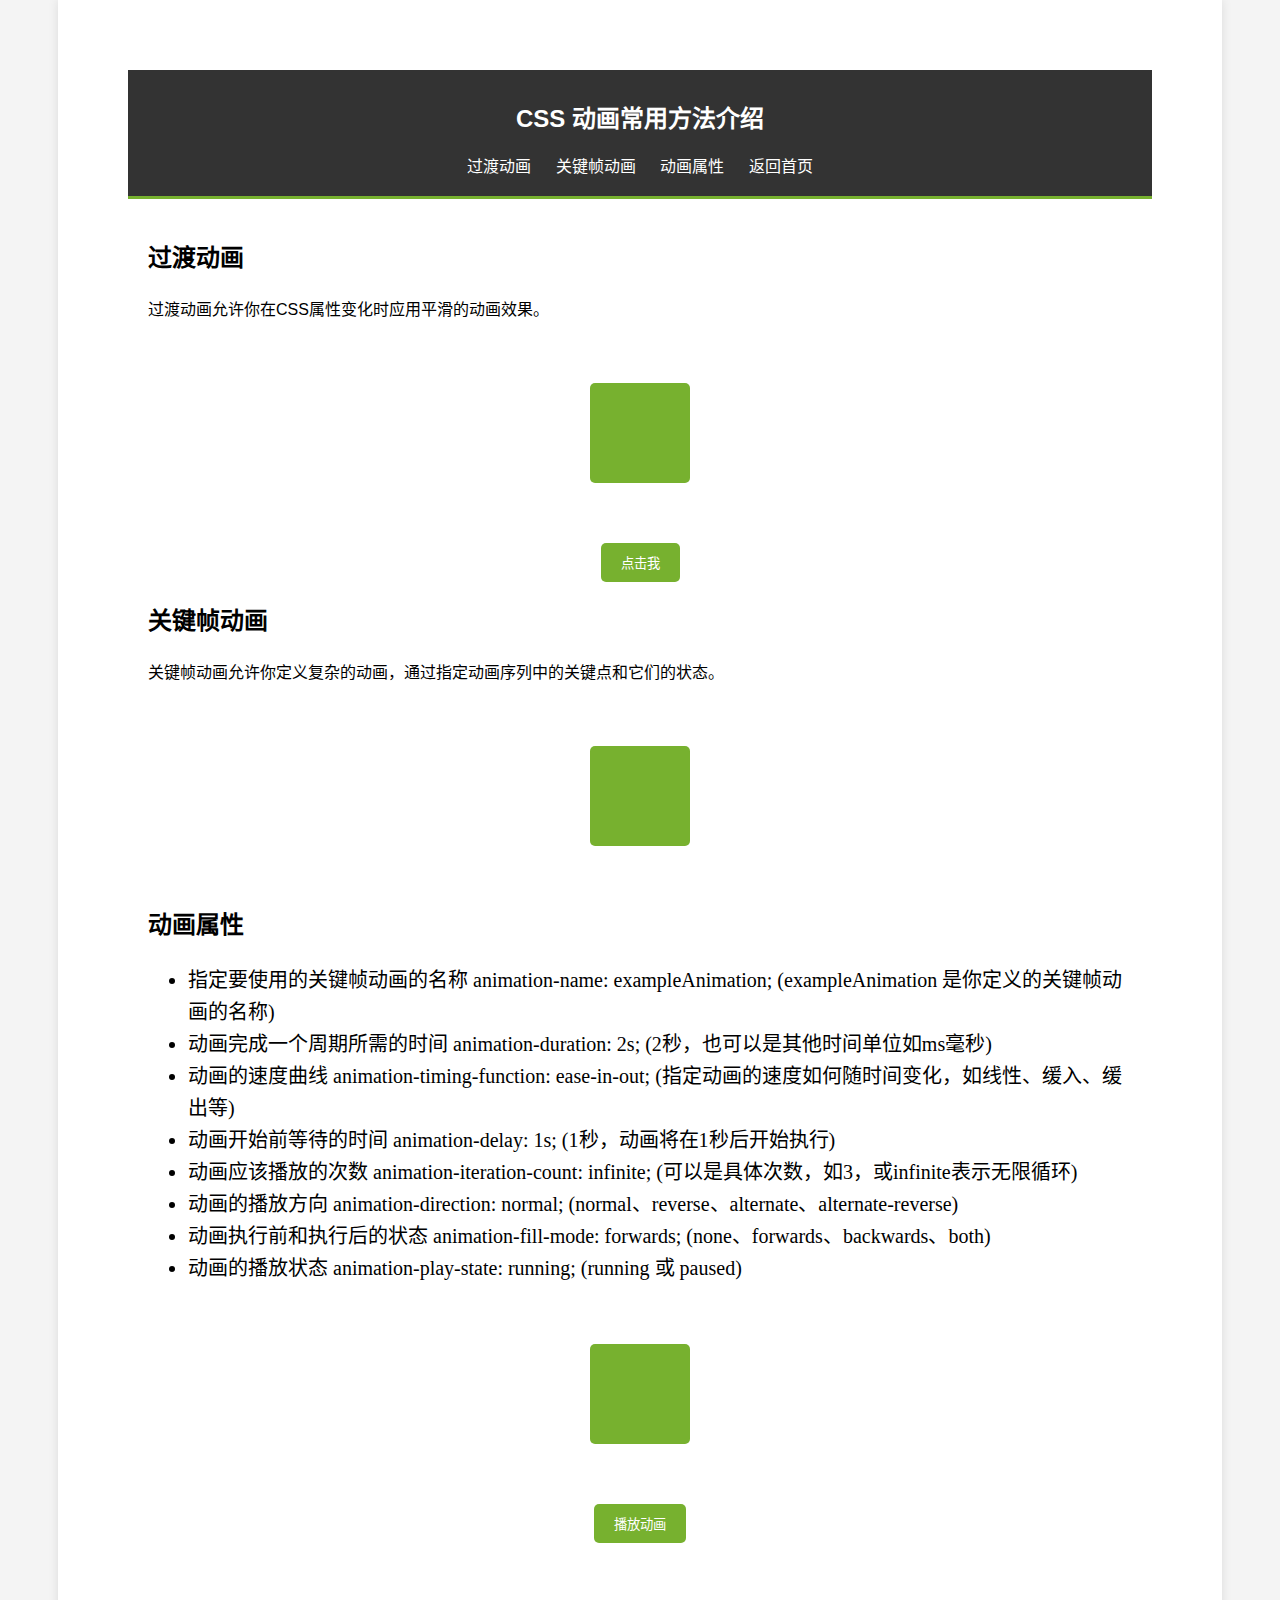
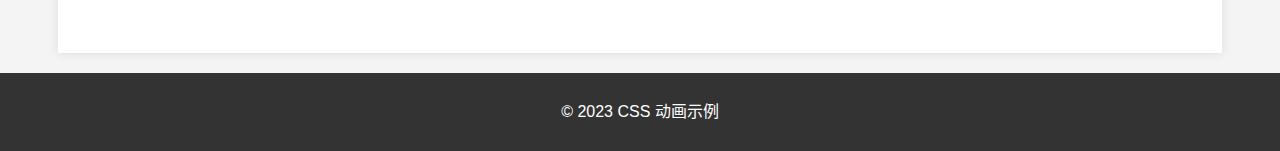
<file: 文章/动画效果.html>
<!DOCTYPE html>
<html lang="zh-CN">

<head>
  <meta charset="UTF-8">
  <meta name="viewport" content="width=device-width, initial-scale=1.0">
  <title>CSS 动画常用方法介绍</title>
  <link rel="icon" href="../dragon.ico">
  <style>
    body {
      font-family: Arial, sans-serif;
      line-height: 1.6;
      margin: 0;
      padding: 0;
      background-color: #f4f4f4;
    }

    .container {
      width: 80%;
      max-width: 1200px;
      margin: 0 auto;
      overflow: hidden;
      padding: 70px;
      background: #fff;
      box-shadow: 0 0 10px rgba(0, 0, 0, 0.1);
    }

    header {
      background: #333;
      color: #fff;
      padding-top: 30px;
      min-height: 70px;
      border-bottom: #77b12f 3px solid;
    }

    header h1 {
      text-align: center;
      text-transform: uppercase;
      margin: 0;
      font-size: 24px;
    }

    nav ul {
      padding: 0;
      list-style: none;
      text-align: center;
    }

    nav ul li {
      display: inline;
      margin: 0 10px;
    }

    nav ul li a {
      color: #fff;
      text-decoration: none;
      font-size: 16px;
    }

    main {
      padding: 20px;
    }

    section {
      margin-bottom: 20px;
    }

    .transition-box,
    .keyframes-box,
    .animation-box {
      width: 100px;
      height: 100px;
      background-color: #77b12f;
      margin: 60px auto;
      text-align: center;
      line-height: 100px;
      color: #fff;
      font-size: 18px;
      border-radius: 5px;
      transition: all 0.5s ease;
      /* 应用于过渡动画的盒子 */
    }

    /* 过渡动画的悬停效果  */
    .transition-box:hover {
      background-color: #333;
      transform: scale(1.2);
    }

    /* 关键帧动画 */
    @keyframes bounce {
      0% {
        transform: translateY(0);
      }

      50% {
        transform: translateY(-50px);
      }

      100% {
        transform: translateY(0);
      }
    }

    .keyframes-box {
      animation: bounce 2s infinite;
      /* 应用关键帧动画 */
    }

    /* 动画属性示例 */
    @keyframes example {
      0% {
        background-color: red;
        left: 0px;
        top: 0px;
      }

      50% {
        background-color: yellow;
        left: 200px;
        top: 0px;
      }

      100% {
        background-color: blue;
        left: 200px;
        top: 200px;
      }
    }

    .animation-box {
      position: relative;
      animation-name: example;
      animation-duration: 4s;
      animation-timing-function: ease-in-out;
      animation-delay: 0s;
      animation-iteration-count: 1;
      animation-direction: normal;
      animation-fill-mode: forwards;
      animation-play-state: paused;
      /* 初始状态为暂停 */
    }

    /* 控制动画播放的按钮样式 */
    button {
      display: block;
      margin: 20px auto;
      padding: 10px 20px;
      background-color: #77b12f;
      color: #fff;
      border: none;
      border-radius: 5px;
      cursor: pointer;
    }

    button:hover {
      background-color: #558022;
    }

    footer {
      background: #333;
      color: #fff;
      text-align: center;
      padding: 10px 0;
      margin-top: 20px;
    }

    #animations .content li {
      font-family: '楷体';
      font-size: 20px;
      color: black;
    }
  </style>
</head>

<body>
  <div class="container">
    <header>
      <h1>CSS 动画常用方法介绍</h1>
      <nav>
        <ul>
          <li><a href="#transitions">过渡动画</a></li>
          <li><a href="#keyframes">关键帧动画</a></li>
          <li><a href="#animations">动画属性</a></li>
          <li><a href="../main.html">返回首页</a></li>
        </ul>
      </nav>
    </header>

    <main>
      <section id="transitions">
        <h2>过渡动画</h2>
        <p>过渡动画允许你在CSS属性变化时应用平滑的动画效果。</p>
        <div class="transition-box" id="transitionBox"></div>
        <button id="transitionButton">点击我</button>
      </section>

      <section id="keyframes">
        <h2>关键帧动画</h2>
        <p>关键帧动画允许你定义复杂的动画，通过指定动画序列中的关键点和它们的状态。</p>
        <div class="keyframes-box" id="keyframesBox"></div>
      </section>

      <section id="animations">
        <h2>动画属性</h2>
        <ul class="content">
          <li> 指定要使用的关键帧动画的名称
            animation-name: exampleAnimation; (exampleAnimation 是你定义的关键帧动画的名称)

          <li> 动画完成一个周期所需的时间
            animation-duration: 2s; (2秒，也可以是其他时间单位如ms毫秒) </li>

          <li>动画的速度曲线
            animation-timing-function: ease-in-out; (指定动画的速度如何随时间变化，如线性、缓入、缓出等) </li>

          <li> 动画开始前等待的时间
            animation-delay: 1s; (1秒，动画将在1秒后开始执行) </li>

          <li> 动画应该播放的次数
            animation-iteration-count: infinite; (可以是具体次数，如3，或infinite表示无限循环) </li>

          <li> 动画的播放方向
            animation-direction: normal; (normal、reverse、alternate、alternate-reverse) </li>

          <li> 动画执行前和执行后的状态
            animation-fill-mode: forwards; (none、forwards、backwards、both) </li>

          <li> 动画的播放状态
            animation-play-state: running; (running 或 paused) </li>
        </ul>
        <div class="animation-box" id="animationBox"></div>
        <button id="animationButton">播放动画</button>
      </section>
    </main>

  </div>


  <script>
    document.getElementById('transitionButton').addEventListener('click', function () {
      var box = document.getElementById('transitionBox');
      if (box.style.backgroundColor === 'rgb(51, 51, 51)') {
        box.style.backgroundColor = '#77b12f';
        box.style.transform = 'scale(1)';
      } else {
        box.style.backgroundColor = 'rgb(51, 51, 51)';
        box.style.transform = 'scale(1.2)';
      }
    });

    document.getElementById('animationButton').addEventListener('click', function () {
      var box = document.getElementById('animationBox');
      if (box.style.animationPlayState === 'paused' || box.style.animationPlayState === '') {
        box.style.animationPlayState = 'running';
      } else {
        box.style.animationPlayState = 'paused';
      }
    });
  </script>
  <footer>
    <p>&copy; 2023 CSS 动画示例</p>
  </footer>
  </div>
</file>
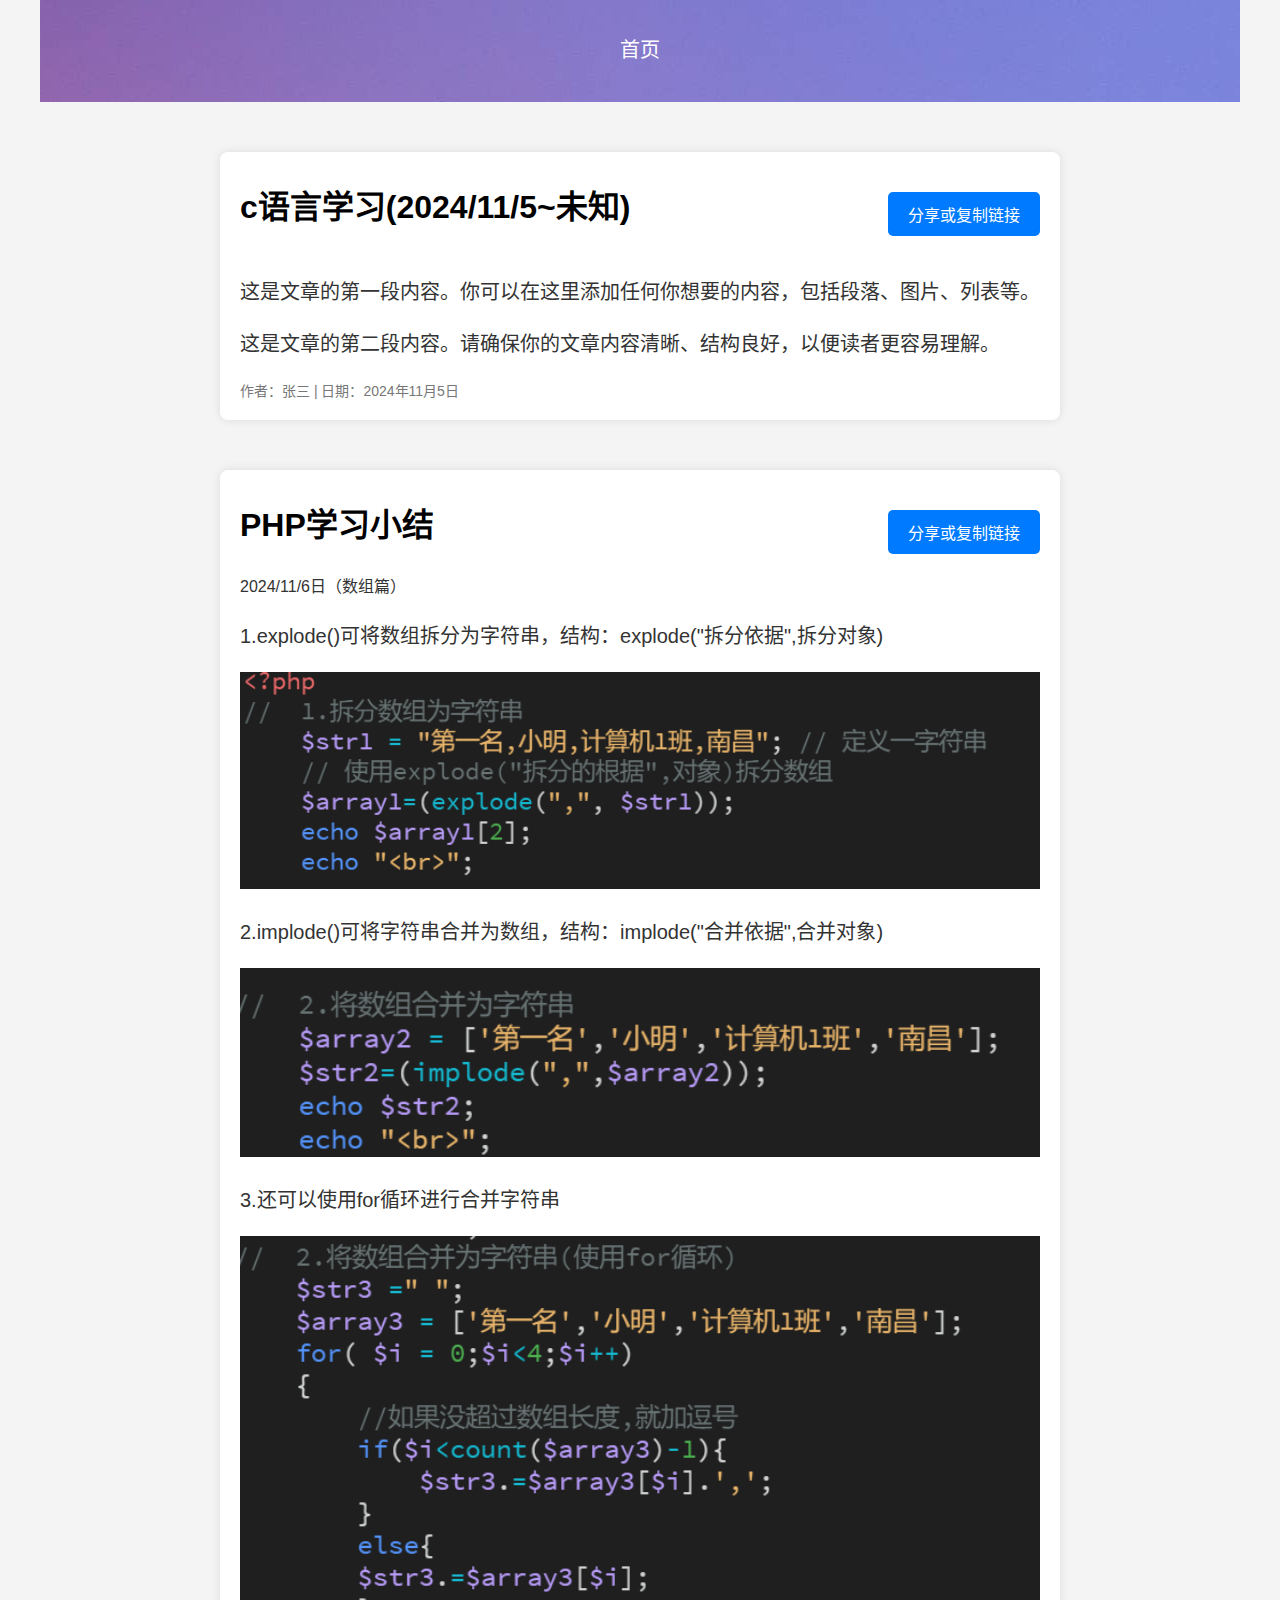
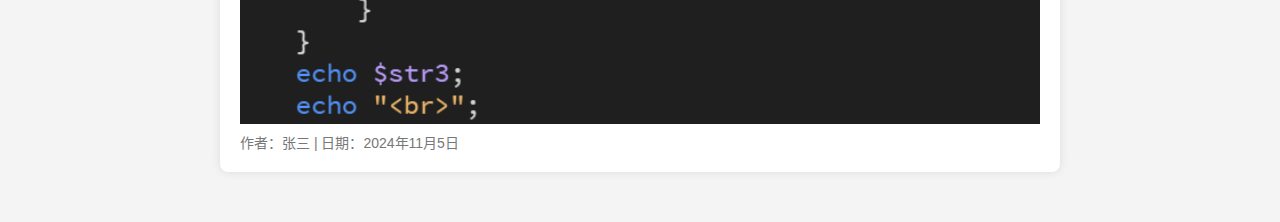
<file: 文章/文章.html>
<!DOCTYPE html>
<html lang="zh-CN">

<head>
  <meta charset="UTF-8">
  <meta name="viewport" content="width=device-width, initial-scale=1.0">
  <title>文章界面</title>
  <link rel="stylesheet" href="../css/文章.css">
  <link rel="icon" href="../dragon.ico">
  <style>
    .nav {
      width: 1200px;
      background: url(../img/风景图.jpg)no-repeat center 0;
      margin: 0 auto;
      text-align: center;
      line-height: 100px;
      text-decoration: none;
    }

    .nav a {
      text-decoration: none;
      color: white;
      font-size: 20px;
    }

    body {
      font-family: Arial, sans-serif;
      margin: 0;
      padding: 0;
      background: #f4f4f4;
    }

    .container {
      width: 80%;
      margin: 50px auto;
      background-color: #fff;
      padding: 20px;
      box-shadow: 0 0 10px rgba(0, 0, 0, 0.1);
    }

    .header {
      display: flex;
      justify-content: space-between;
      align-items: center;
      margin-bottom: 20px;
    }

    .header h1 {
      margin: 0;
    }

    .author {
      font-size: 14px;
      color: #777;
      float: right;
    }

    .content {
      font-size: 16px;
      line-height: 1.6;
      color: #333;
    }

    .share-button {
      display: flex;
      justify-content: center;
      margin-top: 20px;
    }

    .share-button button {
      padding: 10px 20px;
      font-size: 16px;
      color: #fff;
      background-color: #007bff;
      border: none;
      border-radius: 5px;
      cursor: pointer;
      transition: background-color 0.3s ease;
    }

    .share-button button:hover {
      background-color: #0056b3;
    }

    p {
      font-size: 20px;
      font-weight: 700px;
    }

    .content img {
      width: 100%;
    }
  </style>
</head>

<body>
  <div class="nav"><a href="../main.html">首页</a></div>
  <div class="container">
    <div class="header">
      <h1>c语言学习(2024/11/5~未知)</h1>
      <div class="share-button">
        <button onclick="window.prompt('复制以下内容:', document.location.href)">分享或复制链接</button>
      </div>
    </div>
    <div class="content">
      <p>这是文章的第一段内容。你可以在这里添加任何你想要的内容，包括段落、图片、列表等。</p>
      <p>这是文章的第二段内容。请确保你的文章内容清晰、结构良好，以便读者更容易理解。</p>
      <!-- 你可以在这里添加更多的文章内容 -->
    </div>
    <div class="author">作者：张三 | 日期：2024年11月5日</div>
  </div>
  <div class="container">
    <div class="header">
      <h1>PHP学习小结</h1>
      <div class="share-button">
        <button onclick="window.prompt('复制以下内容:', document.location.href)">分享或复制链接</button>
      </div>
    </div>
    <div class="content">
      <span>2024/11/6日（数组篇）</span>
      <p>1.explode()可将数组拆分为字符串，结构：explode("拆分依据",拆分对象)</p>
      <img src="../img/explode的用法.png">
      <p>2.implode()可将字符串合并为数组，结构：implode("合并依据",合并对象)</p>
      <img src="../img/implode的用法.png">
      <p>3.还可以使用for循环进行合并字符串</p>
      <img src="../img/for循环合并数组.png">
      <!-- 你可以在这里添加更多的文章内容 -->
    </div>
    <div class="author">作者：张三 | 日期：2024年11月5日</div>
  </div>
</body>

</html>
</file>
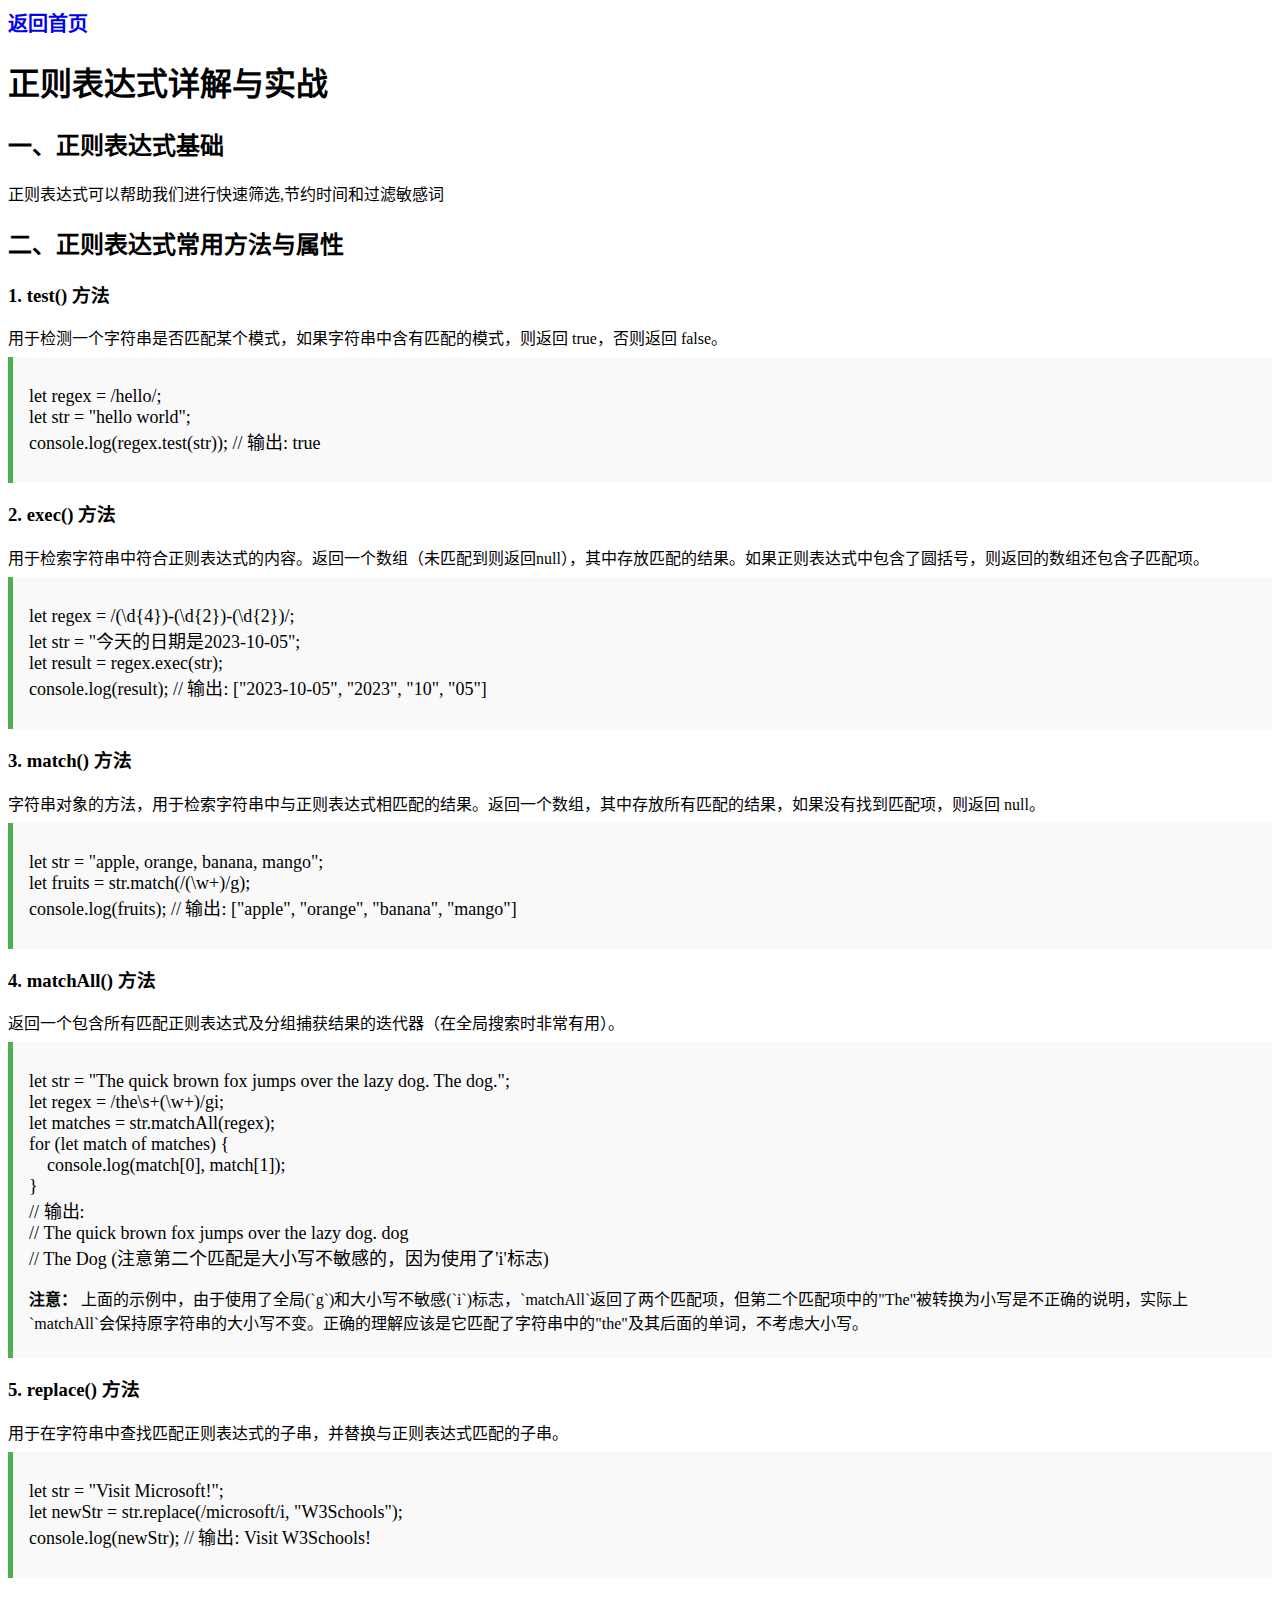
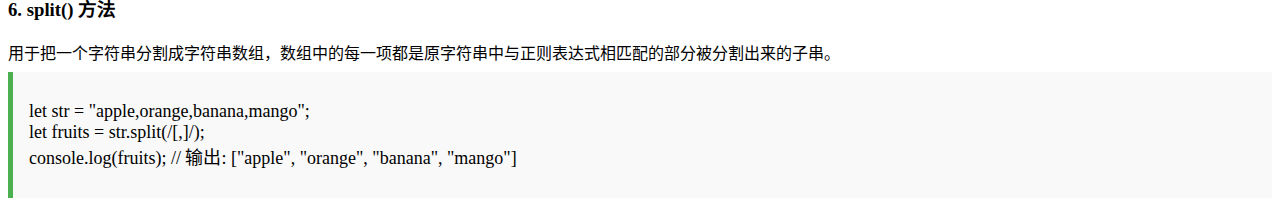
<file: 文章/正则表达式.html>
<!DOCTYPE html>
<html lang="zh-CN">

<head>
  <meta charset="UTF-8">
  <meta name="viewport" content="width=device-width, initial-scale=1.0">
  <title>正则表达式详解与实战 </title>
  <link rel="icon" href="../dragon.ico">
  <style>
    .method-property {
      margin-bottom: 1rem;
    }

    .method-property h3 {
      margin-top: 0;
    }

    .method-property p {
      margin-bottom: 0.5rem;
    }

    .example {
      background-color: #f9f9f9;
      padding: 1rem;
      border-left: 5px solid #4CAF50;
      margin-top: 0.5rem;
    }

    code {
      font-family: '楷体';
      font-size: 18px;
    }
  </style>
</head>

<body>
  <header>
    <a href="../main.html" style="font-family: '楷体';font-size: 20px;text-decoration: none;font-weight: 700;">返回首页</a>
    <h1>正则表达式详解与实战</h1>
  </header>
  <div class="container">
    <div class="section">
      <h2>一、正则表达式基础</h2>
      <p>正则表达式可以帮助我们进行快速筛选,节约时间和过滤敏感词</p>
    </div>

    <div class="section">
      <h2>二、正则表达式常用方法与属性</h2>

      <div class="method-property">
        <h3>1. test() 方法</h3>
        <p>用于检测一个字符串是否匹配某个模式，如果字符串中含有匹配的模式，则返回 true，否则返回 false。</p>
        <div class="example">
          <pre><code>let regex = /hello/;
let str = "hello world";
console.log(regex.test(str)); // 输出: true</code></pre>
        </div>
      </div>

      <div class="method-property">
        <h3>2. exec() 方法</h3>
        <p>用于检索字符串中符合正则表达式的内容。返回一个数组（未匹配到则返回null），其中存放匹配的结果。如果正则表达式中包含了圆括号，则返回的数组还包含子匹配项。</p>
        <div class="example">
          <pre><code>let regex = /(\d{4})-(\d{2})-(\d{2})/;
let str = "今天的日期是2023-10-05";
let result = regex.exec(str);
console.log(result); // 输出: ["2023-10-05", "2023", "10", "05"]</code></pre>
        </div>
      </div>

      <div class="method-property">
        <h3>3. match() 方法</h3>
        <p>字符串对象的方法，用于检索字符串中与正则表达式相匹配的结果。返回一个数组，其中存放所有匹配的结果，如果没有找到匹配项，则返回 null。</p>
        <div class="example">
          <pre><code>let str = "apple, orange, banana, mango";
let fruits = str.match(/(\w+)/g);
console.log(fruits); // 输出: ["apple", "orange", "banana", "mango"]</code></pre>
        </div>
      </div>

      <div class="method-property">
        <h3>4. matchAll() 方法</h3>
        <p>返回一个包含所有匹配正则表达式及分组捕获结果的迭代器（在全局搜索时非常有用）。</p>
        <div class="example">
          <pre><code>let str = "The quick brown fox jumps over the lazy dog. The dog.";
let regex = /the\s+(\w+)/gi;
let matches = str.matchAll(regex);
for (let match of matches) {
    console.log(match[0], match[1]);
}
// 输出:
// The quick brown fox jumps over the lazy dog. dog
// The Dog (注意第二个匹配是大小写不敏感的，因为使用了'i'标志)</code></pre>
          <p><strong>注意：</strong>
            上面的示例中，由于使用了全局(`g`)和大小写不敏感(`i`)标志，`matchAll`返回了两个匹配项，但第二个匹配项中的"The"被转换为小写是不正确的说明，实际上`matchAll`会保持原字符串的大小写不变。正确的理解应该是它匹配了字符串中的"the"及其后面的单词，不考虑大小写。
          </p>
        </div>
      </div>

      <div class="method-property">
        <h3>5. replace() 方法</h3>
        <p>用于在字符串中查找匹配正则表达式的子串，并替换与正则表达式匹配的子串。</p>
        <div class="example">
          <pre><code>let str = "Visit Microsoft!";
let newStr = str.replace(/microsoft/i, "W3Schools");
console.log(newStr); // 输出: Visit W3Schools!</code></pre>
        </div>
      </div>

      <div class="method-property">
        <h3>6. split() 方法</h3>
        <p>用于把一个字符串分割成字符串数组，数组中的每一项都是原字符串中与正则表达式相匹配的部分被分割出来的子串。</p>
        <div class="example">
          <pre><code>let str = "apple,orange,banana,mango";
let fruits = str.split(/[,]/);
console.log(fruits); // 输出: ["apple", "orange", "banana", "mango"]</code></pre>
        </div>
      </div>

    </div>
</body>

</html>
</file>
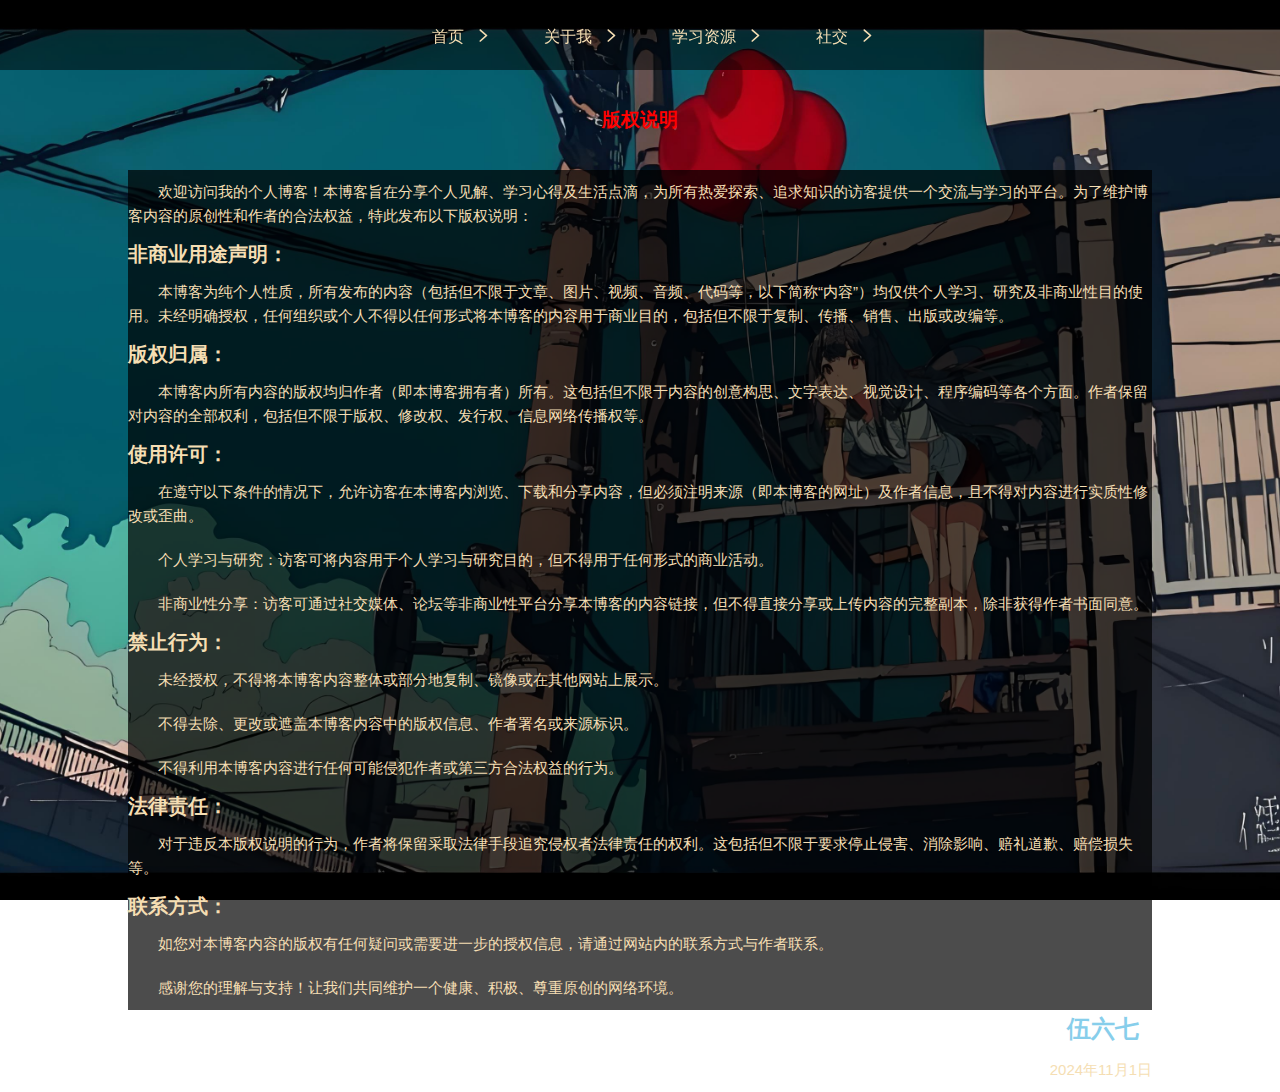
<file: 文章/版权说明.html>
<!DOCTYPE html>
<html lang="en">

<head>
  <meta charset="UTF-8">
  <meta name="viewport" content="width=device-width, initial-scale=1.0">
  <title>网站版权守则规范</title>
  <link rel="stylesheet" href="../css/styles.css">
  <!-- 引入公共样式 -->
  <link rel="stylesheet" href="../css/common.css">
  <!-- 引入初始化样式 -->
  <link rel="stylesheet" href="../css/Initialize.css">
  <style>
    .hero {
      background: #77B1E5;
      color: #fff;
      text-align: center;
      padding: 30px 0;
    }

    nav {
      width: 100%;
      height: 50px;
      background-color: gray;
      line-height: 50px;
      text-align: center;
    }

    nav a {
      padding: 0 30px;
      color: wheat;
    }

    .nav {
      width: 100%;
      height: 100px;
      background-color: transparent;
      color: red;
    }

    .nav ul a {
      text-decoration: none;
      line-height: 100px;
      margin-left: 30px;
    }

    .content {
      width: 80%;
      margin: 0 auto;
      background-color: rgba(0, 0, 0, 0.7);
    }

    .content p,
    span {
      font-size: 15px;
      padding: 10px 0;
      text-indent: 2em;
      color: wheat;
    }


    .footer_name {
      text-align: center;
      float: right;
    }

    .footer_name h2 {
      margin-left: 35px;
    }

    .nav ul a {
      /* 进行声明引用 */
      font-family: 'icomoon';
      font-size: 50px;
      color: pink;
    }

    li[class^='dropdown']:hover {
      border-bottom: 3px solid wheat;
    }
  </style>
</head>

<body>
  <header>
    <div class="container">
      <ul>
        <li class="dropdown1">
          <a href="../main.html" class="dropbtn1">首页</a>
        </li>
        <li class="dropdown2">
          <a href="#" class="dropbtn2">关于我</a>
        </li>
        <li class="dropdown3">
          <a href="#" class="dropbtn3">学习资源</a>
        </li>
        <li class="dropdown4">
          <a href="#" class="dropbtn4">社交</a>
          <div class="dropdown-content4">
            <a href="../html/网站收藏.html">网页资源</a>
          </div>
        </li>
      </ul>
    </div>
  </header>
  <div class="nav">
    <h3 style="text-align: center;line-height: 100px;">版权说明</h3>
  </div>

  <div class="content">
    <p>欢迎访问我的个人博客！本博客旨在分享个人见解、学习心得及生活点滴，为所有热爱探索、追求知识的访客提供一个交流与学习的平台。为了维护博客内容的原创性和作者的合法权益，特此发布以下版权说明：</p>

    <span style="font-weight: 700; font-size: 20px;">非商业用途声明：</span><br>
    <p>
      本博客为纯个人性质，所有发布的内容（包括但不限于文章、图片、视频、音频、代码等，以下简称“内容”）均仅供个人学习、研究及非商业性目的使用。未经明确授权，任何组织或个人不得以任何形式将本博客的内容用于商业目的，包括但不限于复制、传播、销售、出版或改编等。
    </p>
    <span style="font-weight: 700; font-size: 20px;">版权归属：</span><br>
    <p> 本博客内所有内容的版权均归作者（即本博客拥有者）所有。这包括但不限于内容的创意构思、文字表达、视觉设计、程序编码等各个方面。作者保留对内容的全部权利，包括但不限于版权、修改权、发行权、信息网络传播权等。</p>
    <span style="font-weight: 700; font-size: 20px;">使用许可：</span><br>
    <p> 在遵守以下条件的情况下，允许访客在本博客内浏览、下载和分享内容，但必须注明来源（即本博客的网址）及作者信息，且不得对内容进行实质性修改或歪曲。</p>
    <p> 个人学习与研究：访客可将内容用于个人学习与研究目的，但不得用于任何形式的商业活动。
    <p> 非商业性分享：访客可通过社交媒体、论坛等非商业性平台分享本博客的内容链接，但不得直接分享或上传内容的完整副本，除非获得作者书面同意。</p>
    <span style="font-weight: 700; font-size: 20px;">禁止行为：</span><br>
    <p> 未经授权，不得将本博客内容整体或部分地复制、镜像或在其他网站上展示。</p>
    <p> 不得去除、更改或遮盖本博客内容中的版权信息、作者署名或来源标识。</p>
    <p> 不得利用本博客内容进行任何可能侵犯作者或第三方合法权益的行为。</p>
    <span style="font-weight: 700; font-size: 20px;">法律责任：</span><br>
    <p> 对于违反本版权说明的行为，作者将保留采取法律手段追究侵权者法律责任的权利。这包括但不限于要求停止侵害、消除影响、赔礼道歉、赔偿损失等。</p>
    <span style="font-weight: 700; font-size: 20px;">联系方式：</span><br>
    <p> 如您对本博客内容的版权有任何疑问或需要进一步的授权信息，请通过网站内的联系方式与作者联系。</p>
    <p> 感谢您的理解与支持！让我们共同维护一个健康、积极、尊重原创的网络环境。</p>
    <div class="footer_name">
      <h2 style="color: skyblue;">伍六七</h2>
      <p>2024年11月1日</p>
    </div>
  </div>


  <script src="../js/背景切换.js"></script>
  <script src="../js/scripts.js"></script>
</body>

</html>
</file>
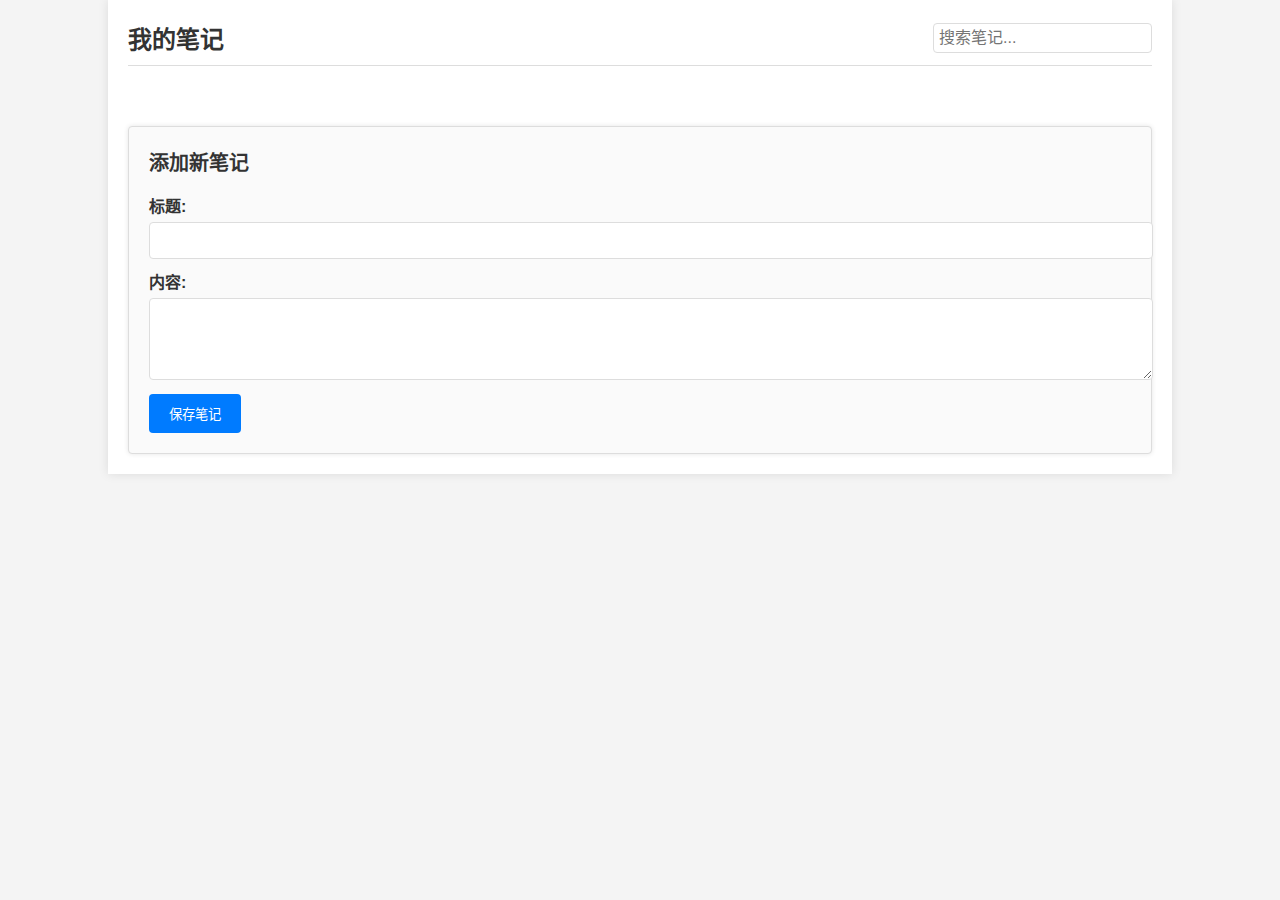
<file: 文章/笔记.html>
<!DOCTYPE html>
<html lang="zh-CN">

<head>
  <meta charset="UTF-8">
  <meta name="viewport" content="width=device-width, initial-scale=1.0">
  <title>笔记存放页</title>
  <link rel="icon" href="../dragon.ico">
  <style>
    body {
      font-family: Arial, sans-serif;
      margin: 0;
      padding: 0;
      background-color: #f4f4f4;
      color: #333;
    }

    .container {
      width: 80%;
      max-width: 1200px;
      margin: 0 auto;
      padding: 20px;
      background-color: #fff;
      box-shadow: 0 0 10px rgba(0, 0, 0, 0.1);
    }

    header {
      display: flex;
      justify-content: space-between;
      align-items: center;
      margin-bottom: 20px;
      border-bottom: 1px solid #ddd;
      padding-bottom: 10px;
    }

    header h1 {
      margin: 0;
      font-size: 24px;
    }

    #search {
      padding: 5px;
      font-size: 16px;
      border: 1px solid #ddd;
      border-radius: 4px;
    }

    .note-list {
      display: flex;
      flex-direction: column;
      gap: 20px;
    }

    .note {
      background-color: #fafafa;
      padding: 20px;
      border: 1px solid #ddd;
      border-radius: 4px;
      box-shadow: 0 0 5px rgba(0, 0, 0, 0.1);
    }

    .note h2 {
      margin-top: 0;
      font-size: 20px;
    }

    .note p {
      margin: 10px 0;
    }

    .note small {
      font-size: 12px;
      color: #666;
    }

    .add-note {
      margin-top: 40px;
      background-color: #fafafa;
      padding: 20px;
      border: 1px solid #ddd;
      border-radius: 4px;
      box-shadow: 0 0 5px rgba(0, 0, 0, 0.1);
    }

    .add-note h2 {
      margin-top: 0;
      font-size: 20px;
    }

    .add-note label {
      display: block;
      margin-bottom: 5px;
      font-weight: bold;
    }

    .add-note input,
    .add-note textarea {
      width: 100%;
      padding: 10px;
      margin-bottom: 10px;
      border: 1px solid #ddd;
      border-radius: 4px;
    }

    .add-note button {
      padding: 10px 20px;
      background-color: #007bff;
      color: #fff;
      border: none;
      border-radius: 4px;
      cursor: pointer;
    }

    .add-note button:hover {
      background-color: #0056b3;
    }
  </style>
</head>

<body>
  <div class="container">
    <header>
      <h1>我的笔记</h1>
      <input type="text" id="search" placeholder="搜索笔记...">
    </header>
    <main>
      <section class="note-list">
      </section>
      <section class="add-note">
        <h2>添加新笔记</h2>
        <form id="addNoteForm">
          <label for="title">标题:</label>
          <input type="text" id="title" required>
          <label for="content">内容:</label>
          <textarea id="content" rows="4" required></textarea>
          <button type="submit">保存笔记</button>
        </form>
      </section>
    </main>
  </div>

  <script>
    document.addEventListener('DOMContentLoaded', function () {
      // 获取所需的元素
      const addNoteForm = document.getElementById('addNoteForm');
      const searchInput = document.getElementById('search');
      const noteList = document.querySelector('.note-list');
      let allNotes = []; // 用于存储所有笔记的数组

      // 从localStorage加载保存的笔记
      function loadNotes() {
        const savedNotes = JSON.parse(localStorage.getItem('notes')) || [];
        allNotes = savedNotes.map(note => ({
          element: createNoteElement(note),
          data: note
        }));
        renderNotes();
      }

      // 创建笔记元素的函数
      function createNoteElement(note) {
        const element = document.createElement('article');
        element.className = 'note';
        element.innerHTML = `
      <h2>${note.title}</h2>
      <p>${note.content}</p>
      <small>创建日期: ${note.date}</small>
      <span data-link="${note.link}" style="display:none;"></span>
      <button class="delete-note">删除</button>
    `;
        return element;
      }

      // 渲染所有笔记到DOM中
      function renderNotes() {
        noteList.innerHTML = ''; // 清空列表
        allNotes.forEach(noteObj => {
          noteList.appendChild(noteObj.element);
          addDeleteListener(noteObj);
        });
      }

      // 为笔记添加删除按钮的事件监听器
      function addDeleteListener(noteObj) {
        noteObj.element.querySelector('.delete-note').addEventListener('click', function () {
          deleteNote(noteObj);
        });
      }

      loadNotes();

      // 监听表单提交事件
      addNoteForm.addEventListener('submit', function (event) {
        event.preventDefault();

        const title = document.getElementById('title').value;
        const content = document.getElementById('content').value;
        const link = prompt("请输入笔记的链接:"); // 新增链接输入

        if (title && content && link) {
          const newNote = {
            title: title,
            content: content,
            date: new Date().toISOString().split('T')[0],
            link: link // 新增链接属性
          };
          const newNoteObj = {
            element: createNoteElement(newNote),
            data: newNote
          };
          allNotes.push(newNoteObj);
          addDeleteListener(newNoteObj);
          renderNotes();

          // 保存笔记到localStorage
          saveNotes();

          // 清空表单
          document.getElementById('title').value = '';
          document.getElementById('content').value = '';
        }
      });

      // 定义一个函数来删除笔记
      function deleteNote(noteObj) {
        allNotes = allNotes.filter(n => n !== noteObj); // 从数组中移除笔记对象
        noteObj.element.remove(); // 从DOM中移除笔记元素

        // 保存更新后的笔记到localStorage
        saveNotes();
      }

      // 定义一个函数来过滤并显示笔记
      function filterNotes(query) {
        const filteredNotes = allNotes.filter(noteObj => {
          return noteObj.data.title.toLowerCase().includes(query.toLowerCase()) ||
            noteObj.data.content.toLowerCase().includes(query.toLowerCase());
        });
        noteList.innerHTML = ''; // 清空列表
        filteredNotes.forEach(noteObj => {
          noteList.appendChild(noteObj.element);
          addDeleteListener(noteObj); // 重新添加删除监听器（虽然在这里可能不是必需的，但为了确保一致性）
        });
      }

      // 创建笔记元素的函数
      function createNoteElement(note) {
        const element = document.createElement('article');
        element.className = 'note';
        element.innerHTML = `
    <h2>${note.title}</h2>
    <p>${note.content}</p>
    <small>创建日期: ${note.date}</small>
    <div>
      <span>链接:</span>
      <a href="${note.link}" target="_blank" rel="noopener noreferrer">${note.link}</a>
    </div>
    <button class="delete-note">删除</button>`;
        return element;
      }

      // 监听搜索输入框的输入事件
      searchInput.addEventListener('input', function () {
        const query = searchInput.value;
        filterNotes(query);
      });

      // 定义保存笔记到localStorage的函数
      function saveNotes() {
        const notesArray = allNotes.map(noteObj => ({
          title: noteObj.data.title,
          content: noteObj.data.content,
          date: noteObj.data.date,
          link: noteObj.data.link // 确保包含新属性
        }));
        localStorage.setItem('notes', JSON.stringify(notesArray));
      }
    });
  </script>
</body>

</html>
</file>
<file: css/styles.css>
/* 
   fixed会浮空,下面的标准流会挤掉之前的位置
   sticky也会浮空,但不会丢失位置
*/
/* 字体动画效果 */
@keyframes font {
  0% {
    width: 0;
  }

  100% {
    width: 560px;
  }
}

/* 打印机效果区域 */
.hero {
  /* background: url(/img/background10.jpg)no-repeat center center; */
  color: wheat;
  background-color: rgba(0, 0, 0, 0.5);
  text-align: center;
  background-size: cover;
  padding: 340px 0;
}

.container .print {
  overflow: hidden;
  width: 560px;
  background-color: transparent;
  color: rgb(244, 224, 7);
  margin: 0 auto;
  /* 强制一行显示 */
  white-space: nowrap;
  /* steps(完成动画需要的步数),有了steps就不要写ease或者linear */
  animation: font 6s steps(31) infinite alternate;
}


.web_address a {
  /* 声明字体图标-搜索 */
  font-family: 'icomoon';
  font-size: 25px;
  padding: 5px 20px;
  cursor: pointer;
  transition: all 0.6s;
}

/* 鼠标经过字体图标时的效果
1.web_address a:hover  :鼠标经过后才会有效果
2.web_address:hover a:鼠标经过后,所有的a标签都会有效果
*/
.web_address a:hover {
  font-size: 30px;
}


/* 下拉按钮 */
.bottom_button {
  width: 100%;
  height: 30px;
  text-align: center;

}

/* 主页下拉箭头动画 */
@keyframes run {
  0% {}

  50% {
    transform: translateY(40px)
  }

  100% {
    transform: translateY(60px);
  }
}

.bottom_button a {
  /* 声明字体图标-下拉按钮 */
  font-family: 'icomoon';
  font-size: 30px;
  color: wheat;
  display: inline-block;
  transition: all .1s;
  animation: run 5s linear infinite forwards alternate;
}

.posts {
  padding: 20px;
  /* 缓解首页资源加载的卡顿问题 */
  opacity: 0;
}

.contact {
  padding: 20px;
}

.posts article {
  background: #f4f4f4;
  margin-bottom: 20px;
  padding: 15px;
  border-radius: 5px;
}

.posts article:hover {
  background: skyblue;
  /* 添加鼠标过渡效果 */
  transition: all 0.8s;
}

.posts .read-more {
  display: inline-block;
  margin-top: 10px;
  color: #77B1E5;
  text-decoration: none;
}

/* 清除footer上方的浮动效果 */
.contact {
  clear: both;
}

.contact form {
  margin-top: 20px;
}

.contact label {
  display: block;
  margin-top: 10px;
}

.contact input,
.contact textarea {
  width: 100%;
  padding: 10px;
  margin-top: 5px;
  border-radius: 5px;
  border: 1px solid #ccc;
}

.contact button {
  padding: 10px 20px;
  background: #77B1E5;
  color: #fff;
  border: none;
  border-radius: 5px;
  cursor: pointer;
}

/* 弹框样式 */
.popup {
  position: fixed;
  top: 0;
  left: 50%;
  transform: translateX(-50%);
  width: 100%;
  /* padding: 20px; */
  background-color: rgba(8, 135, 214, 1);
  color: #fff;
  box-shadow: 0 4px 8px rgba(0, 0, 0, 0.3);
  border-radius: 8px;
  opacity: 0;
  visibility: hidden;
  transition: opacity 0.5s ease-in-out, transform 0.5s ease-in-out;
  z-index: 1000;
  /* 确保弹框在最上层 */
}

.popup.show {
  opacity: 1;
  visibility: visible;
  transition: opacity 0.5s ease-in-out, transform 0.5s ease-in-out;
  /* 从顶部弹出 */
}

.popup-content {
  text-align: center;
}

.close-btn {
  position: absolute;
  top: 10px;
  right: 10px;
  font-size: 24px;
  cursor: pointer;
}

/* tab栏切换 */
.tab-container {
  width: 100%;
  max-width: 1000px;
  margin: 0 auto;
  padding: 20px;
  box-sizing: border-box;
  background-color: #2e3440;
}

.tab-scroll {
  display: flex;
  overflow-x: auto;
  white-space: nowrap;
  border-bottom: 2px solid #ccc;
  margin-bottom: 20px;
}

.tab-item {
  padding: 10px 20px;
  cursor: pointer;
  border-bottom: 2px solid transparent;
  transition: border-color 0.3s ease;
  color: wheat;
}

.tab-item.active {
  border-bottom-color: #007bff;
  color: #007bff;
}

.tab-content-container {
  position: relative;
}

.tab-content {
  display: none;
  padding: 20px;
  border: 1px solid #ccc;
  border-radius: 4px;
  background-color: gray;
}

.tab-content.active {
  display: block;
}

/* 中心区域设置高度,防止浮动 */

.main_content {
  height: 1500px;
}


/* 主页底部导航 */
.footerNav {
  margin-bottom: 50px;
}

.severGroup {
  display: inline-block;
  width: 25%;
  height: 100%;
  /* 消除中间的缝隙效果 */
  margin-left: -4px;
  text-align: center;
}

.severGroup .title {
  height: 30px;
  color: wheat;
  font-weight: 700;
  font-size: 18px;
}

.severGroup ul li {
  width: 180px;
  height: 70px;
  list-style: none;
  margin: 0 auto;
  line-height: 70px;
  /* 阻止全局小li的影响 */
  display: block;
}

.severGroup ul li a {
  color: white;
  font-family: '楷体';
  font-size: 18px;
}
</file>
<file: css/common.css>
.container {
  position: relative;
  width: 80%;
  margin: 0 auto;
  /* overflow: hidden; */
}

/* 版心样式 */
.w {
  width: 1380px;
}

p {
  text-indent: 2em;
}

/* 字体图标样式 */
@font-face {
  font-family: 'icomoon';
  src: url('../fonts/icomoon.eot?i9lvad');
  src: url('../fonts/icomoon.eot?i9lvad#iefix') format('embedded-opentype'),
    url('../fonts/icomoon.ttf?i9lvad') format('truetype'),
    url('../fonts/icomoon.woff?i9lvad') format('woff'),
    url('../fonts/icomoon.svg?i9lvad#icomoon') format('svg');
  font-weight: normal;
  font-style: normal;
  font-display: block;
}

body {
  font-family: Arial, sans-serif;
  line-height: 1.6;
  /* fixed表示背景图片相对于视口固定 */
  background: url(../img/background9.jpg)no-repeat center center fixed;
  background-size: cover;
  margin: 0;
  font-family: Arial, sans-serif;
  /* 防止水平滚动条 */
  overflow-x: hidden;
}

/* 头部导航区域 */
header {
  position: sticky;
  top: 0;
  z-index: 1000;
  background: rgba(0, 0, 0, 0.5);
  color: #fff;
  width: 100%;
  height: 70px;
  line-height: 70px;
  text-align: center;
  font-family: 'icomoon';
}

/* 功能按钮 */
header .user_function {
  color: wheat;
  position: absolute;
  right: 0;
  top: 0;

  font-size: 20px;
  cursor: pointer;
}

/* 首页伪元素小图标样式 */
/* li:first-child a::before {
  content: '';
  color: orchid;
  font-size: 17px;
  transition: all 0.5s;
} */

li:first-child:hover a::before {
  font-size: 19px;
}

header a {
  color: wheat;
  text-decoration: none;
  text-transform: uppercase;
  font-size: 16px;
  padding: 16px;
}

/* 顶部左侧样式 */
header .home {
  position: absolute;
  width: 80px;
  left: 50px;
  top: 0;
  transition: all 0.5s;
}

header .home a {
  font-family: '楷体';
  font-size: 20px;
}

header ul {
  padding: 0;
  list-style: none;
}

header li {
  padding: 0 20px 0 20px;
}

/* 二级菜单的样式*/
div[class^='dropdown-content'] {
  display: none;
  position: absolute;
  border-radius: 15px;
  border: 2px solid skyblue;
  background-color: #f9f9f9;
  width: 270px;
  background-color: wheat;
  margin: 0 -100px;
  /* 设置阴影效果 */
  box-shadow: 0px 8px 16px 0px rgba(0, 0, 0, 0.2);
  z-index: 100;
  text-align: center;
}


/* 设置二级菜单内a标签的样式 */
div[class^='dropdown-content'] a {
  color: black;
  padding: 0 10px;
  text-decoration: none;
  /* 转换为行内块元素 */
  display: inline-block;
  /* display: block; */
}

/* 鼠标经过后，div内的a标签的变化 */
div[class^='dropdown-content'] a:hover {
  background-color: skyblue;
}

/* 鼠标经过盒子的时候，让它可以显示 */
li[class^='dropdown']:hover div[class^='dropdown-content'] {
  display: block;
}

li[class^='dropdown']:hover {
  border-bottom: 3px solid skyblue;
}

/* 给导航标签添加字体图标 */
header a[class^='dropbtn']::after {
  content: '\ea50';
  font-size: 20px;
  position: absolute;
  font-size: 25px;
  /* 旋转90度 */
  transform: rotate(90deg);
  transition: all 0.5s;
}

/* 给导航标签的字体图标添加旋转效果 */
header a[class^='dropbtn']:hover::after {
  transform: rotate(180deg);
}

/* 主页底部样式 */
footer {
  background: rgba(0, 0, 0, 0.5);
  color: orange;
  text-align: center;
  padding: 20px 0;
}


.footer {
  background-color: rgba(255, 255, 255, 0.4);
  color: #fff;
  text-align: center;
  padding: 20px 110px;
}

.close-btn {
  position: absolute;
  top: 10px;
  right: 10px;
  font-size: 24px;
  cursor: pointer;
}

/* 小熊奔跑动画 */
@keyframes bear {
  0% {
    background-position: 0 0;
  }

  100% {
    background-position: -1184px 0;
  }
}

/* 小熊从左边到中间的移动 */
@keyframes move {
  0% {
    left: 0;
  }

  100% {
    left: 50%;
    /* 小熊超过了宽度的一半 */
    transform: translateX(-50%);
  }
}

/* 雪山的动画 */
@keyframes mountain {

  0% {
    background-position: 0 0;
  }

  100% {
    background-position: -1600px 0;
  }
}

.bear_mountain {
  width: 1600px;
  height: 100px;
  background: url(../img/雪山背景.png)repeat-x;
  animation: mountain 10s linear forwards infinite;
}

.bear_mountain .bear {
  position: absolute;
  width: 148px;
  height: 74px;
  background: url(../img/奔跑的小熊1.png) no-repeat;
  animation: bear .5s steps(8) infinite, move 5s forwards
}

/* 左右文章内容的跳转 */
.bottom_nav {
  /* width: 1200px; */
  height: 200px;
}


div a[class$='_page'] {
  position: relative;
  display: block;
  overflow: hidden;
  float: left;
  text-align: center;
  width: 600px;
  height: 200px;
}

div a[class$='_page'] img {
  width: 100%;
  height: 100%;
  object-fit: cover;
  transition: all 0.3s;
}

div a[class$='_page']:hover img {
  transform: scale(1.1);
}


div a[class$='_page'] .label,
.info {
  position: absolute;
  display: block;
  line-height: 50px;
  width: 100%;
  height: 50px;
  top: 50px;
}

div a[class$='_page'] .label {
  margin-top: 50px;
}

.block {
  position: absolute;
  top: 0;
  background-color: rgba(0, 0, 0, 0.5);
  width: 600px;
  height: 250px;
  opacity: 1;
}

.block:hover {
  /* 设置透明度 */
  opacity: 0;
}



/* 右侧边栏样式 */
.main .user {
  margin-top: 50px;
  float: right;
  width: 360px;
  height: 400px;
  /* margin-: 40px; */
}

/* 个人头像样式1 */
.box1 {
  font-family: 'icomoon';
  height: 300px;
  /* background-color: black; */
  background: url(../img/图片2.jpg) no-repeat center center;
  background-size: cover;
  text-align: center;
}

.box1 h3 {
  margin: 20px 0;
  font-weight: 400;
  font-size: 18px;
  color: wheat;
}

/* 社交图标的样式 */
.box1 a {
  padding: 0 10px;
}

/* 个人头像样式 */
.user #img1 {
  width: 100px;
  height: 100px;
  margin-top: 10px;
  border-radius: 50%;
  transition: all 0.5s;
}

.user img:hover {
  transform: rotate(360deg);
}



.box2 {
  font-family: 'icomoon';
  margin-top: 50px;
  width: 361px;
  height: 400px;
  background-color: #2e3440;
  padding: 0 27px;
  transition: all 2s;
}

.box2 h3::before {
  content: '';
  padding-right: 10px;
}

.box2 ul li {
  font-family: "STKaiti";
  color: wheat;
  display: block;
  text-align: center;
  padding: 15px 0;
}

/* 用户区域时间 */
.box2 .date1 {
  text-align: center;
  height: 60px;
  line-height: 60px;
  color: white;
  background-color: black;
  font-family: '楷体';
}

.nav_banner {
  position: absolute;
  top: 0;
  left: 0;
  width: 100%;
  height: 70px;
  transform: translateY(-70px);
  transition: all 0.5s;
  background-color: skyblue;
}

/* 更换背景 */
.popBox {
  width: 750px;
  height: 450px;
  display: none;
  position: absolute;
  top: 50%;
  left: 50%;
  transform: translate(-50%, -50%);
  box-shadow: 0 2px 10px rgba(0, 0, 0, 0.1);
  z-index: 1000;
  resize: both;
  overflow: auto;
}

.popNav {
  height: 50px;
  background-color: palegoldenrod;
  line-height: 50px;
  position: relative;
  padding: 0 10px;
  cursor: move;
}

.popNav ul {
  position: absolute;
  top: 0;
  right: 0;
}

.popNav ul a {
  margin: 0 10px;
  color: black;
}

.popContent {
  height: calc(100% - 50px);
  /* 纵向滚动条 */
  overflow-y: auto;
}

.backgroundPop .title {
  height: 50px;
  line-height: 50px;
  background-color: saddlebrown;
  padding: 0 20px;
  position: relative;
}

.backgroundPop .title a {
  position: absolute;
  top: 0;
  right: 20px;
  color: white;
}

.backgroundPop ul li {
  display: inline-block;
  width: 180px;
  height: 150px;
  background-color: #f0f0f0;
  margin: 0 20px 20px 30px;
  cursor: pointer;
  text-align: center;
}

.content1 {
  border: 1px solid skyblue;
}

.backgroundPop ul li img {
  width: 100%;
  height: 100%;
  border-radius: 15px;
  object-fit: cover;
}

.selected {
  border: 2px solid red;
}

/* 电梯样式 */
.elevator {
  position: fixed;
  right: 20px;
  bottom: 20px;
  display: flex;
  flex-direction: column;
  align-items: flex-end;
  background-color: transparent;
  padding: 0;
  border-radius: 10px;
  box-shadow: 0 0 10px rgba(0, 0, 0, 0.1);
}

.elevator li {
  width: 70px;
  height: 70px;
  line-height: 70px;
  list-style: none;
  text-align: center;
  background-color: skyblue;
  color: white;
  cursor: pointer;
  margin-top: 10px;
  border-radius: 5px;
  transition: background-color 0.3s ease;
}

.elevator li:hover {
  background-color: steelblue;
}


/* 随机文章区域样式 */
.randomBox {
  opacity: 0;
  width: 361px;
  background-color: #2e3440;
  border: 1px solid gray;
  margin-top: 35px;
  color: wheat;
  border-radius: 20px;
}

.randomBox .title {
  height: 50px;
  line-height: 50px;
  text-align: center;
  font-family: '楷体';
  font-size: 20px;
}

.randomBox .article {
  height: 100px;
  margin: 20px
}

.randomBox .article a {
  display: inline-block;
  color: white;
  width: 40%;
  height: 100%;
}

.randomBox .article a img {
  width: 100%;
  height: 100%;
  border-radius: 10px;
  object-fit: cover;
}

.randomBox .article .message {
  width: 60%;
  height: 100%;
  float: right;
  clear: both;
}

.randomBox .article .message a {
  width: 100%;
  height: 20px;
  margin: 10px 0;
  text-align: center;
}

.randomBox .article .message .time {
  width: 100%;
  height: 20px;
  margin: 20px 15px;
}
</file>
<file: css/Initialize.css>
* {
  margin: 0;
  padding: 0;
  box-sizing: border-box;
}

a {
  font-family: 'icomoon';
  text-decoration: none;
  cursor: pointer;
}

li {
  list-style: none;
  display: inline-block;
}
</file>
<file: icomoon/demo-files/demo.css>
body {
  padding: 0;
  margin: 0;
  font-family: sans-serif;
  font-size: 1em;
  line-height: 1.5;
  color: #555;
  background: #fff;
}
h1 {
  font-size: 1.5em;
  font-weight: normal;
}
small {
  font-size: .66666667em;
}
a {
  color: #e74c3c;
  text-decoration: none;
}
a:hover, a:focus {
  box-shadow: 0 1px #e74c3c;
}
.bshadow0, input {
  box-shadow: inset 0 -2px #e7e7e7;
}
input:hover {
  box-shadow: inset 0 -2px #ccc;
}
input, fieldset {
  font-family: sans-serif;
  font-size: 1em;
  margin: 0;
  padding: 0;
  border: 0;
}
input {
  color: inherit;
  line-height: 1.5;
  height: 1.5em;
  padding: .25em 0;
}
input:focus {
  outline: none;
  box-shadow: inset 0 -2px #449fdb;
}
.glyph {
  font-size: 16px;
  width: 15em;
  padding-bottom: 1em;
  margin-right: 4em;
  margin-bottom: 1em;
  float: left;
  overflow: hidden;
}
.liga {
  width: 80%;
  width: calc(100% - 2.5em);
}
.talign-right {
  text-align: right;
}
.talign-center {
  text-align: center;
}
.bgc1 {
  background: #f1f1f1;
}
.fgc1 {
  color: #999;
}
.fgc0 {
  color: #000;
}
p {
  margin-top: 1em;
  margin-bottom: 1em;
}
.mvm {
  margin-top: .75em;
  margin-bottom: .75em;
}
.mtn {
  margin-top: 0;
}
.mtl, .mal {
  margin-top: 1.5em;
}
.mbl, .mal {
  margin-bottom: 1.5em;
}
.mal, .mhl {
  margin-left: 1.5em;
  margin-right: 1.5em;
}
.mhmm {
  margin-left: 1em;
  margin-right: 1em;
}
.mls {
  margin-left: .25em;
}
.ptl {
  padding-top: 1.5em;
}
.pbs, .pvs {
  padding-bottom: .25em;
}
.pvs, .pts {
  padding-top: .25em;
}
.unit {
  float: left;
}
.unitRight {
  float: right;
}
.size1of2 {
  width: 50%;
}
.size1of1 {
  width: 100%;
}
.clearfix:before, .clearfix:after {
  content: " ";
  display: table;
}
.clearfix:after {
  clear: both;
}
.hidden-true {
  display: none;
}
.textbox0 {
  width: 3em;
  background: #f1f1f1;
  padding: .25em .5em;
  line-height: 1.5;
  height: 1.5em;
}
#testDrive {
  display: block;
  padding-top: 24px;
  line-height: 1.5;
}
.fs0 {
  font-size: 16px;
}
.fs1 {
  font-size: 32px;
}
</file>
<file: icomoon/style.css>
@font-face {
  font-family: 'icomoon';
  src:  url('fonts/icomoon.eot?exwp8l');
  src:  url('fonts/icomoon.eot?exwp8l#iefix') format('embedded-opentype'),
    url('fonts/icomoon.ttf?exwp8l') format('truetype'),
    url('fonts/icomoon.woff?exwp8l') format('woff'),
    url('fonts/icomoon.svg?exwp8l#icomoon') format('svg');
  font-weight: normal;
  font-style: normal;
  font-display: block;
}

[class^="icon-"], [class*=" icon-"] {
  /* use !important to prevent issues with browser extensions that change fonts */
  font-family: 'icomoon' !important;
  speak: never;
  font-style: normal;
  font-weight: normal;
  font-variant: normal;
  text-transform: none;
  line-height: 1;

  /* Better Font Rendering =========== */
  -webkit-font-smoothing: antialiased;
  -moz-osx-font-smoothing: grayscale;
}

.icon-home3:before {
  content: "\e902";
}
.icon-pacman:before {
  content: "\e916";
}
.icon-location2:before {
  content: "\e948";
}
.icon-alarm:before {
  content: "\e950";
}
.icon-search:before {
  content: "\e986";
}
.icon-play2:before {
  content: "\ea15";
}
.icon-pause:before {
  content: "\ea16";
}
.icon-backward:before {
  content: "\ea1a";
}
.icon-forward2:before {
  content: "\ea1b";
}
.icon-loop2:before {
  content: "\ea2e";
}
.icon-image:before {
  content: "\e90d";
}
.icon-images:before {
  content: "\e90e";
}
.icon-headphones:before {
  content: "\e910";
}
.icon-music:before {
  content: "\e911";
}
.icon-pacman1:before {
  content: "\e917";
}
.icon-cog:before {
  content: "\e994";
}
.icon-circle-down:before {
  content: "\ea43";
}
.icon-paste:before {
  content: "\e92d";
}
.icon-calendar:before {
  content: "\e953";
}
.icon-cross:before {
  content: "\ea0f";
}
.icon-checkmark:before {
  content: "\ea10";
}
.icon-circle-down1:before {
  content: "\ea44";
}
.icon-ctrl:before {
  content: "\ea50";
}
.icon-facebook:before {
  content: "\ea90";
}
.icon-facebook2:before {
  content: "\ea91";
}
.icon-twitter:before {
  content: "\ea96";
}
.icon-sina-weibo:before {
  content: "\ea9a";
}
.icon-steam2:before {
  content: "\eaad";
}
.icon-github:before {
  content: "\eab0";
}
.icon-windows8:before {
  content: "\eac2";
}
.icon-profile:before {
  content: "\e923";
}
.icon-lock:before {
  content: "\e98f";
}
.icon-unlocked:before {
  content: "\e990";
}
.icon-eye-blocked:before {
  content: "\e9d1";
}
</file>
<file: css/文章.css>
body {
  font-family: Arial, sans-serif;
  background-color: #f4f4f4;
  margin: 0;
  padding: 20px;
}

.container {
  display: flex;
  flex-direction: column;
  max-width: 800px;
  margin: 0 auto;
  background-color: #fff;
  padding: 20px;
  box-shadow: 0 0 10px rgba(0, 0, 0, 0.1);
  border-radius: 8px;
}

.editor-wrapper {
  flex: 1;
  position: relative;
}

textarea {
  width: 100%;
  height: 100%;
  padding: 10px;
  border: 1px solid #ccc;
  border-radius: 4px;
  box-sizing: border-box;
  font-size: 16px;
  resize: none;
  outline: none;
}

.toolbar {
  display: flex;
  justify-content: flex-end;
  margin-top: 10px;
}

button {
  padding: 5px 10px;
  border: none;
  border-radius: 4px;
  background-color: #007bff;
  color: #fff;
  cursor: pointer;
  font-size: 16px;
  outline: none;
}

button:hover {
  background-color: #0056b3;
}
</file>
